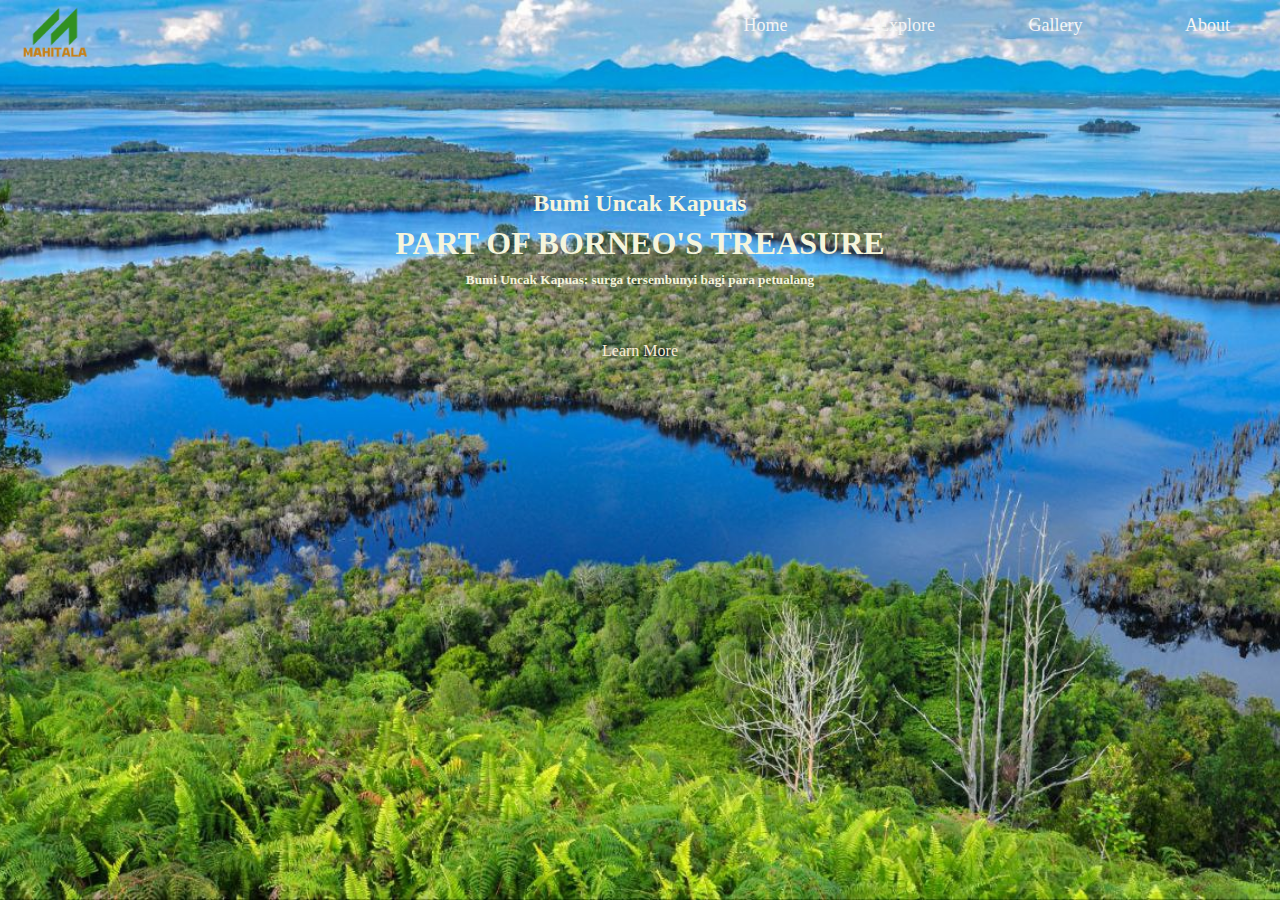
<file: index.html>
<!DOCTYPE html>
<html lang="en">
<head>
    <meta charset="UTF-8">
    <meta http-equiv="X-UA Compatible" content="IE=edge">
    <meta name="viewport" content="width=device-width, initial-scale=1.0">
    <title>Guide to Explore Kapuas Hulu</title>
    <link  rel="icon" href="pict/logoo.jpg" type="image/jpg"> 
    <link rel="stylesheet" href="css/style.css">
</head>
<body>
    <div class="container">
        <nav>
            <img src="pict/logoo.jpg" class="logo">
        <ul class="nav-links">
            <li class="li-nav"> 
                 <a href="index.html" class="a-navbar">Home</a>
            </li>
            <li class="li-nav">Explore</li>
            <li class="li-nav">Gallery</li> 
            <li class="li-nav">
                 <a href="about.html" class="a-navbar">About</a>
            </li>
        </ul>
        </nav>
    <div class="fhead">
        <h2 class="h2-header"> Bumi Uncak Kapuas</h2>
        <h1 class="h1-header"> PART OF BORNEO'S TREASURE</h1>
        <h5 class="h5-header"> Bumi Uncak Kapuas: surga tersembunyi bagi para petualang</h5>
        <a href="first.html" class="content"> Learn More</a>
    </div>
</body>
</html>
</file>
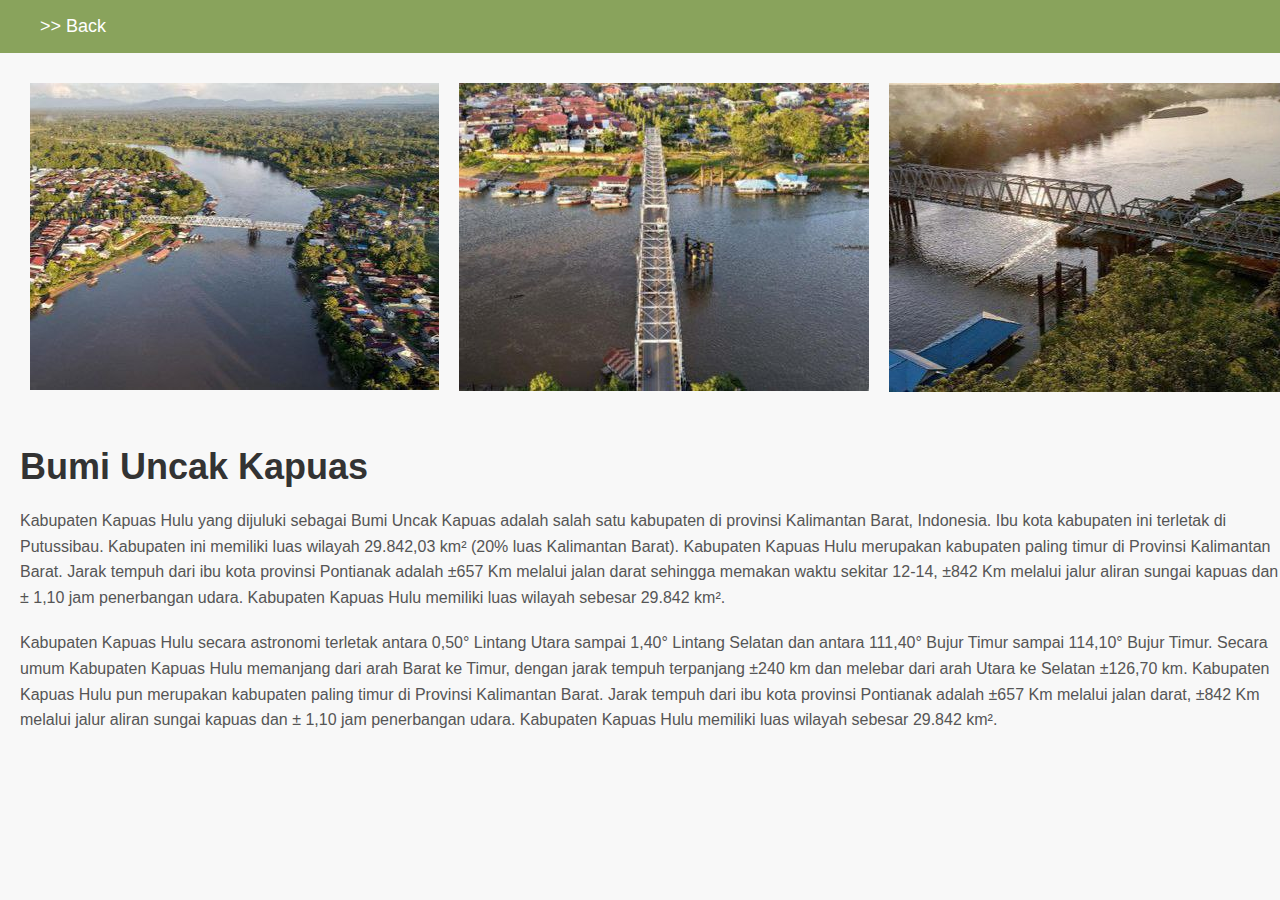
<file: about.html>
<!DOCTYPE html>
<html lang="en">
<head>
    <meta charset="UTF-8">
    <meta name="viewport" content="width=device-width, initial-scale=1.0">
    <title>About Kapuas Hulu</title>
    <link rel="stylesheet" href= "about.css">
    <link  rel="icon" href="pict/logoo.jpg" type="image/jpg"
</head>
<body>
    <div class="nav">
    <nav>
        <ul>
            <li class="li-nav">
                <a href="index.html" class="a-navbar">>> Back</a>
            </li>
        </ul>
    </nav> 
    </div>
    <div class="container">
    <li class="images">
        <img src="abo/1.jpg"></li>
    <li class="images">
        <img src="abo/2.jpg"></li>
    <li class="images">
        <img src="abo/3.jpg"></li>
    </div>
        <div class="content">
            <h1>
                Bumi Uncak Kapuas
            </h1>
            <p>
                Kabupaten Kapuas Hulu yang dijuluki sebagai Bumi Uncak Kapuas adalah salah satu kabupaten di provinsi Kalimantan Barat, Indonesia. Ibu kota kabupaten ini terletak di Putussibau. 
                Kabupaten ini memiliki luas wilayah 29.842,03 km² (20% luas Kalimantan Barat). Kabupaten Kapuas Hulu merupakan kabupaten paling timur di Provinsi Kalimantan Barat. Jarak tempuh 
                dari ibu kota provinsi Pontianak adalah ±657 Km melalui jalan darat sehingga memakan waktu sekitar 12-14, ±842 Km melalui jalur aliran sungai kapuas dan ± 1,10 jam penerbangan 
                udara. Kabupaten Kapuas Hulu memiliki luas wilayah sebesar 29.842 km².
            </p>
            <p>
                Kabupaten Kapuas Hulu secara astronomi terletak antara 0,50° Lintang Utara sampai 1,40° Lintang Selatan dan antara 111,40° Bujur Timur sampai 114,10° Bujur Timur. Secara umum 
                Kabupaten Kapuas Hulu memanjang dari arah Barat ke Timur, dengan jarak tempuh terpanjang ±240 km dan melebar dari arah Utara ke Selatan ±126,70 km. Kabupaten Kapuas Hulu pun 
                merupakan kabupaten paling timur di Provinsi Kalimantan Barat. Jarak tempuh dari ibu kota provinsi Pontianak adalah ±657 Km melalui jalan darat, ±842 Km melalui jalur aliran 
                sungai kapuas dan ± 1,10 jam penerbangan udara. Kabupaten Kapuas Hulu memiliki luas wilayah sebesar 29.842 km².
            </p>
        </div>
</body>
</html>
</file>
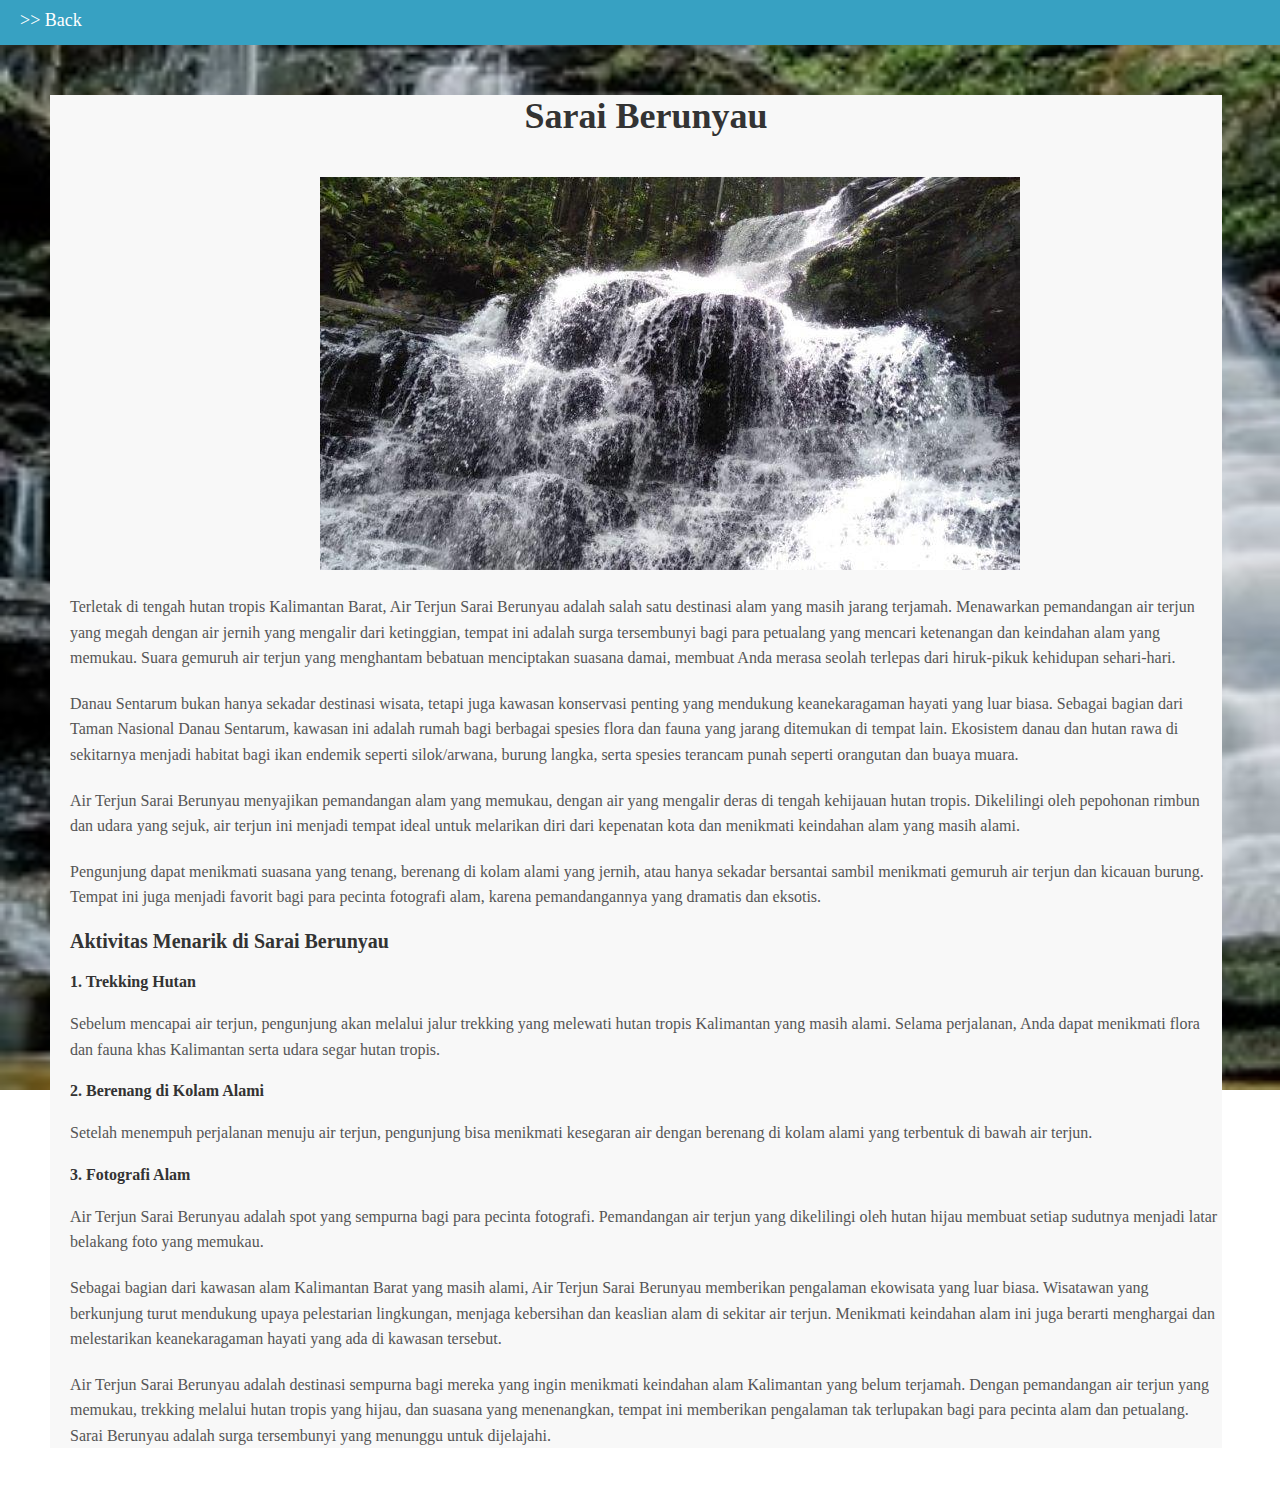
<file: berunyau.html>
<!DOCTYPE html>
<html lang="en">
<head>
    <meta charset="UTF-8">
    <meta name="viewport" content="width=device-width, initial-scale=1.0">
    <title>Guide to Explore Sarai Berunyau</title>
    <link  rel="icon" href="pict/logoo.jpg" type="image/jpg"> 
    <link rel="stylesheet" href="berunyau.css">
</d>
<body class="bg">
    <div class="nav">
        <nav>
            <ul>
                <li class="li-nav">
                    <a href="first.html" class="a-navbar">>> Back</a>
                </li>
            </ul>
        </nav> 
        <div class="content">
            <h2><center>Sarai Berunyau</center></h2> 
            <div class="container">
        <li class="images">
            <img src="brr.jpg"></li>
        </div>
        <p>
            Terletak di tengah hutan tropis Kalimantan Barat, Air Terjun Sarai Berunyau adalah salah satu destinasi alam yang masih jarang terjamah. 
            Menawarkan pemandangan air terjun yang megah dengan air jernih yang mengalir dari ketinggian, tempat ini adalah surga tersembunyi bagi 
            para petualang yang mencari ketenangan dan keindahan alam yang memukau. Suara gemuruh air terjun yang menghantam bebatuan menciptakan 
            suasana damai, membuat Anda merasa seolah terlepas dari hiruk-pikuk kehidupan sehari-hari.
        </p>
        <p>
            Danau Sentarum bukan hanya sekadar destinasi wisata, tetapi juga kawasan konservasi penting yang mendukung keanekaragaman hayati yang 
            luar biasa. Sebagai bagian dari Taman Nasional Danau Sentarum, kawasan ini adalah rumah bagi berbagai spesies flora dan fauna yang 
            jarang ditemukan di tempat lain. Ekosistem danau dan hutan rawa di sekitarnya menjadi habitat bagi ikan endemik seperti silok/arwana, 
            burung langka, serta spesies terancam punah seperti orangutan dan buaya muara.
        </p>
        <p>
            Air Terjun Sarai Berunyau menyajikan pemandangan alam yang memukau, dengan air yang mengalir deras di tengah kehijauan hutan tropis. 
            Dikelilingi oleh pepohonan rimbun dan udara yang sejuk, air terjun ini menjadi tempat ideal untuk melarikan diri dari kepenatan kota 
            dan menikmati keindahan alam yang masih alami. 
        </p>
        <p>
            Pengunjung dapat menikmati suasana yang tenang, berenang di kolam alami yang jernih, atau hanya sekadar bersantai sambil menikmati 
            gemuruh air terjun dan kicauan burung. Tempat ini juga menjadi favorit bagi para pecinta fotografi alam, karena pemandangannya yang 
            dramatis dan eksotis.
        </p>
        <h3>
            Aktivitas Menarik di Sarai Berunyau
        </h3>
        <p>
            <h4>1. Trekking Hutan</h4> 
            <p>Sebelum mencapai air terjun, pengunjung akan melalui jalur trekking yang melewati hutan tropis Kalimantan yang masih alami. 
                Selama perjalanan, Anda dapat menikmati flora dan fauna khas Kalimantan serta udara segar hutan tropis.</p>
            <h4>2. Berenang di Kolam Alami </h4>
            <p>Setelah menempuh perjalanan menuju air terjun, pengunjung bisa menikmati kesegaran air dengan berenang di kolam alami yang 
                terbentuk di bawah air terjun.</p>
             <h4>3. Fotografi Alam</h4>
             <p>Air Terjun Sarai Berunyau adalah spot yang sempurna bagi para pecinta fotografi. Pemandangan air terjun yang dikelilingi 
                oleh hutan hijau membuat setiap sudutnya menjadi latar belakang foto yang memukau.</p>
        </p>
        <p>
            Sebagai bagian dari kawasan alam Kalimantan Barat yang masih alami, Air Terjun Sarai Berunyau memberikan pengalaman ekowisata 
            yang luar biasa. Wisatawan yang berkunjung turut mendukung upaya pelestarian lingkungan, menjaga kebersihan dan keaslian alam 
            di sekitar air terjun. Menikmati keindahan alam ini juga berarti menghargai dan melestarikan keanekaragaman hayati yang ada di 
            kawasan tersebut.</p>
        <p>         
            Air Terjun Sarai Berunyau adalah destinasi sempurna bagi mereka yang ingin menikmati keindahan alam Kalimantan yang belum 
            terjamah. Dengan pemandangan air terjun yang memukau, trekking melalui hutan tropis yang hijau, dan suasana yang menenangkan, 
            tempat ini memberikan pengalaman tak terlupakan bagi para pecinta alam dan petualang. Sarai Berunyau adalah surga tersembunyi 
            yang menunggu untuk dijelajahi.</p>     
        </div>

    </body>
    </html>
</file>
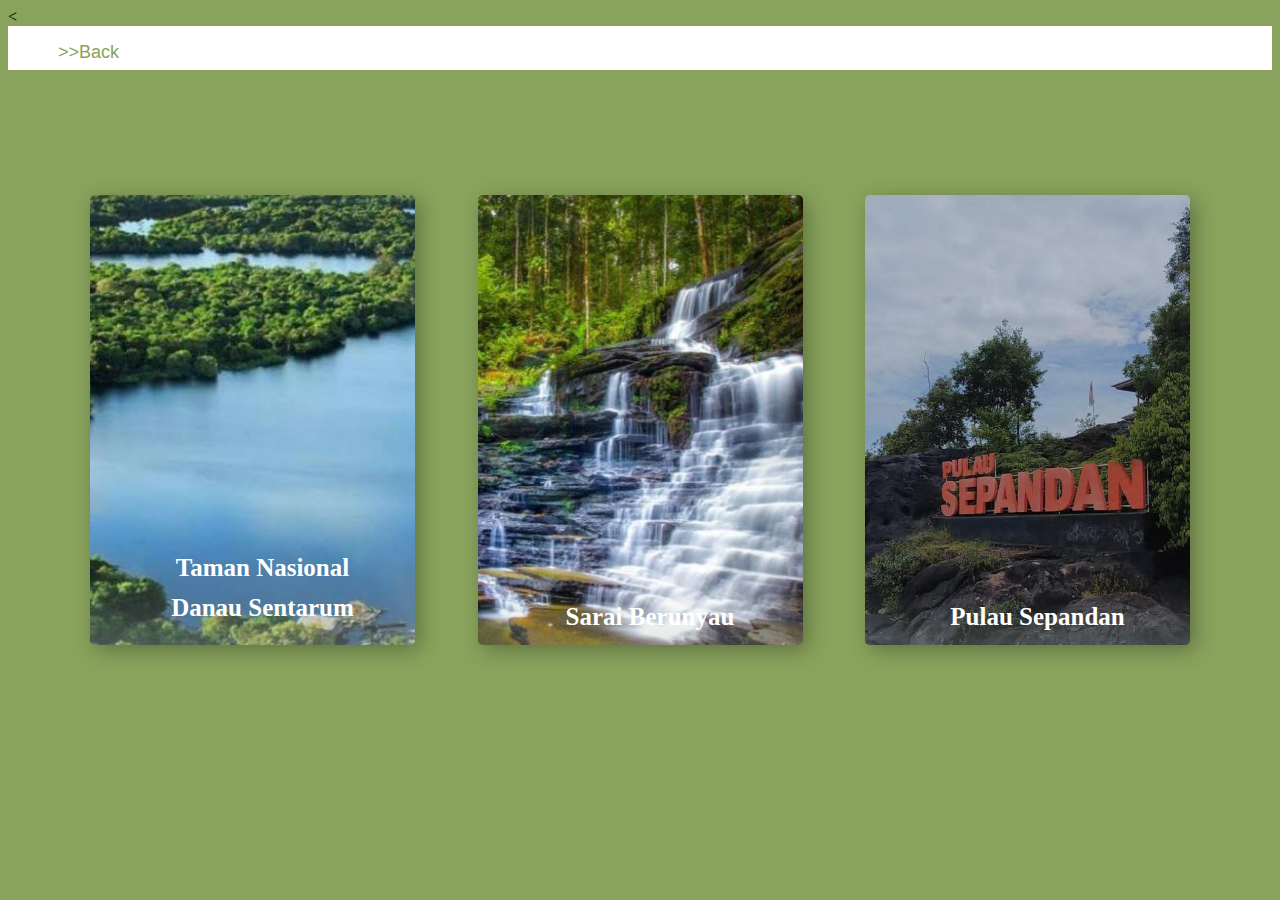
<file: first.html>
<!DOCTYPE html>
<html lang="en">
<head>
    <meta charset="UTF-8">
    <meta name="viewport" content="width=<link href="https://fonts.googleapis.com/css2?family=Alfa+Slab+One&display=swap" rel="stylesheet">
    <title>Guide to Explore Kapuas Hulu</title>
    <link  rel="icon" href="pict/logoo.jpg" type="image/jpg"> 
    <link rel="stylesheet" href="https://stackpath.bootstrapcdn.com/font-awesome/4.7.0/css/font-awesome.min.css">
    <link rel="stylesheet" href="first.css"> 
</head> 
<body>
    < <div class="nav">
        <nav>
            <ul>
                <li class="li-nav">
                    <a href="index.html" class="a-navbar">>>Back</a>
                </li>
            </ul>
        </nav> 
    </div>
    <div class="wrapper">
        <div class="services">
        <a href="sentarum.html">
            <span class="single-img img-one">
                <span class="img-text">
                    <h4> Taman Nasional
                        <p> Danau Sentarum</p></h4>
                    <p>Permata alam yang terletak di jantungnya Kalimantan Barat.</p>
                    <button>Read More                                                                                                                                                                                                                                </button>
                </span>
            </span>
        </a>
        <a href="berunyau.html">
            <span class="single-img img-two"> 
                <span class="img-text">
                    <h4>Sarai Berunyau</h4>
                    <p>Terletak di tengah hutan tropis yang rimbun dengan pemandangan memukau.</p>
                    <button>Read More</button>
                </span>
            </span>
        </a>
        <a href="sepandan.html">
            <span class="single-img img-three">
                <span class="img-text">
                    <h4>Pulau Sepandan</h4>
                    <p>Pulau dengan pantai yang berpasir putih serta terumbu karang yang indah.</p>
                    <button>Read More</button>
                </span>

                   
                    
            </span>
        </a>
    </div>
    </div>
</body>
</html>
</file>
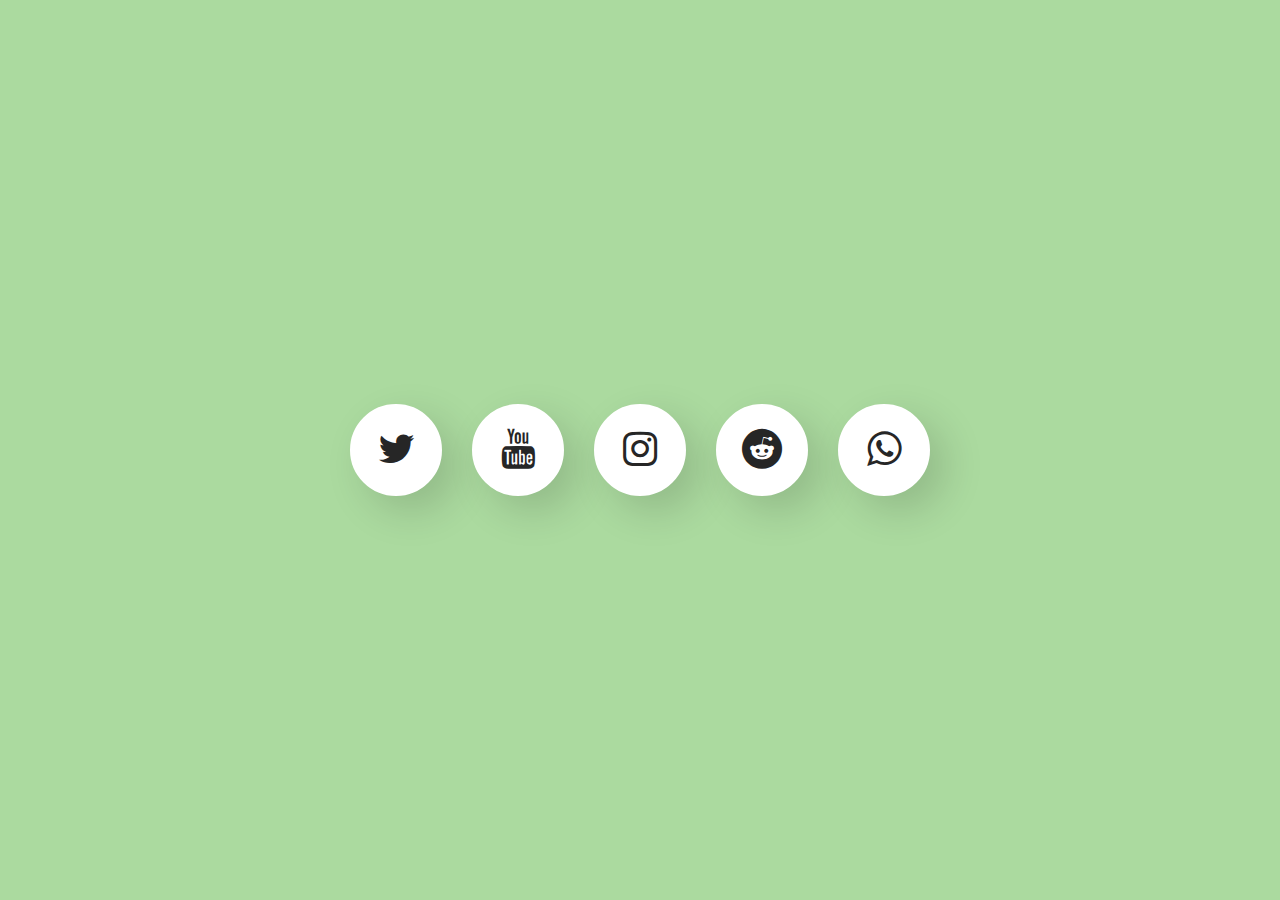
<file: footer.html>
<!DOCTYPE html>
<html lang="en">
<head>
    <meta charset="UTF-8">
    <meta name="viewport" content="width=device-width, initial-scale=1.0">
    <title>Guide to Explore Kapuas Hulu</title>
    <link  rel="icon" href="pict/logoo.jpg" type="image/jpg"> 
    <link rel="stylesheet" href="https://cdnjs.cloudflare.com/ajax/libs/font-awesome/4.7.0/css/font-awesome.min.css">
    <link rel="stylesheet" href="footer.css">
    <head>
    <body>
        <div class="icon-area">
            <div class="icon">
                <a href="#"><i class="fa fa-twitter"></i></a>
            </div>
            <div class="icon">
                <a href="#"><i class="fa fa-youtube"></i></a>
            </div>
            <div class="icon">
                <a href="#"><i class="fa fa-instagram"></i></a>
            </div>
            <div class="icon">
                <a href="#"><i class="fa fa-reddit"></i></a>
            </div>
            <div class="icon">
                <a href="#"><i class="fa fa-whatsapp"></i></a>
            </div>
        </div>
        
    </body>
    </html>
</file>
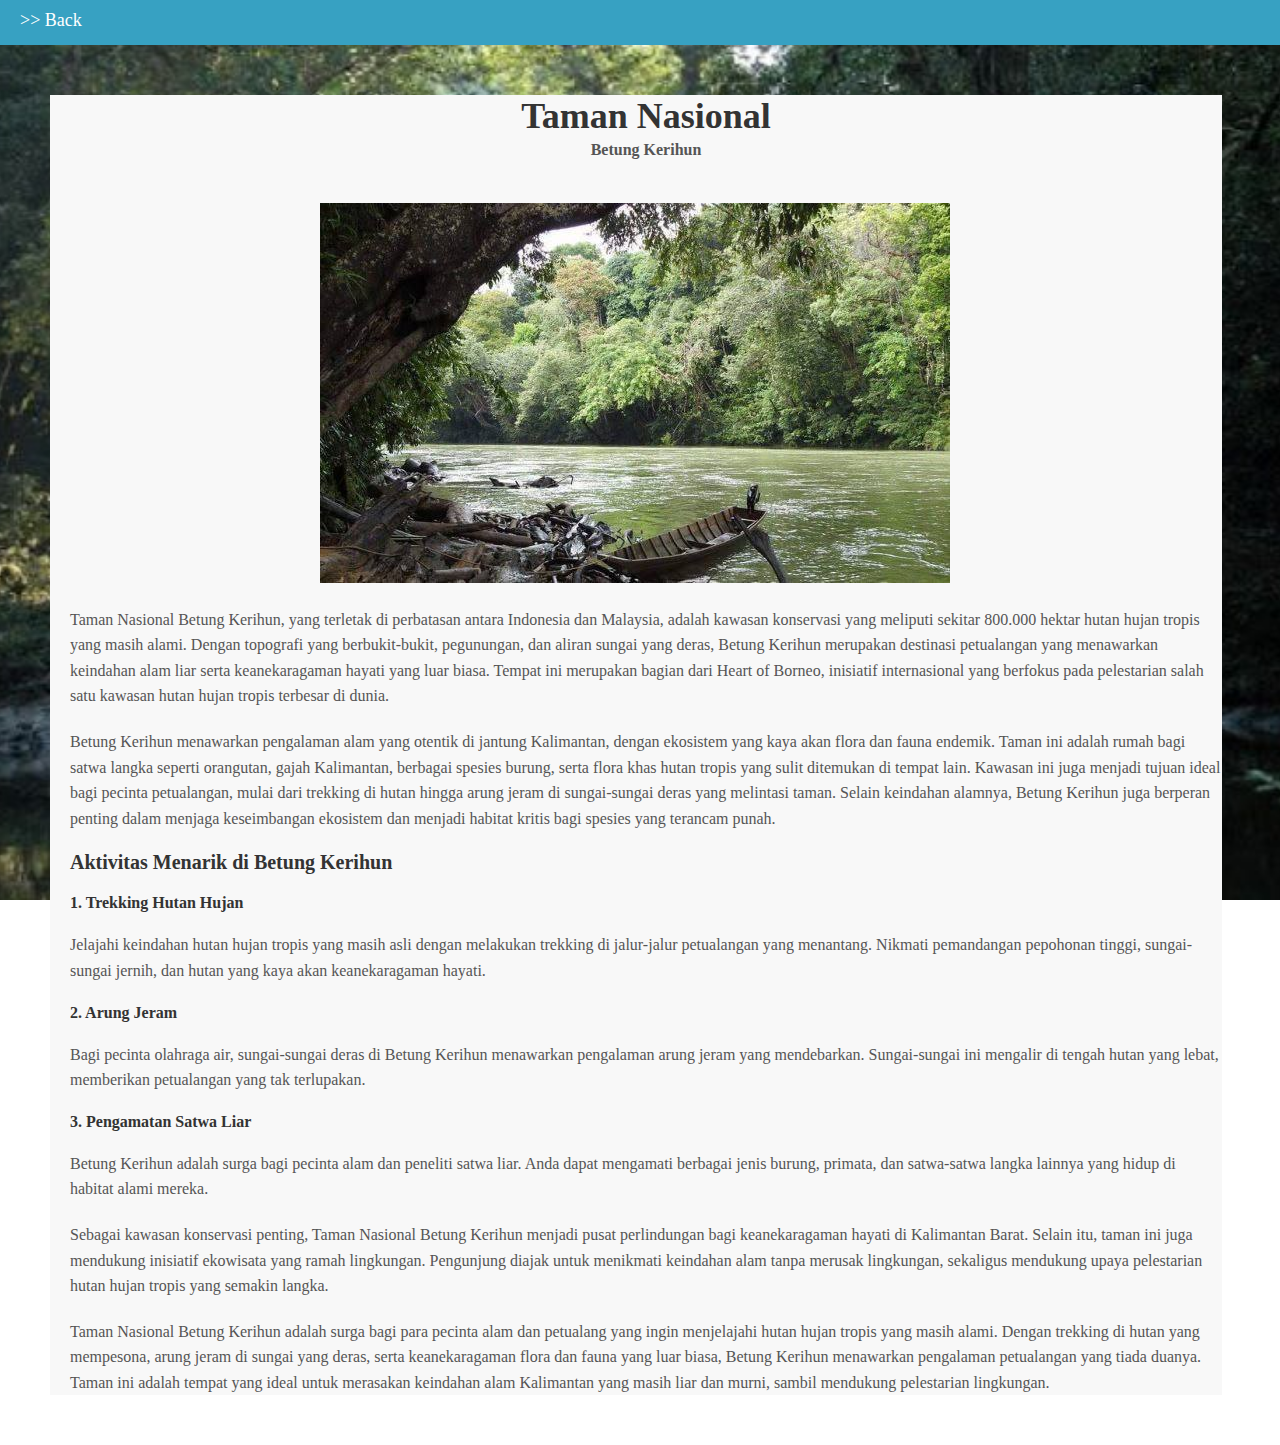
<file: kerihun.html>
<!DOCTYPE html>
<html lang="en">
<head>
    <meta charset="UTF-8">
    <meta name="viewport" content="width=device-width, initial-scale=1.0">
    <title>Guide to Explore Betung Kerihun</title>
    <link  rel="icon" href="pict/logoo.jpg" type="image/jpg"> 
    <link rel="stylesheet" href="kerihun.css">
</head>
<body class="bg">
    <div class="nav">
        <nav>
            <ul>
                <li class="li-nav">
                    <a href="second.html" class="a-navbar">>> Back</a>
                </li>
            </ul>
        </nav> 
       
            <div class="content">
                <h2><center>Taman Nasional
                    <p>
                        Betung Kerihun
                    </p></center></h2> 
                <div class="container">
            <li class="images">
                <img src="bg/tnbk 2.jpg"></li>
            </div>
                <p>
                    Taman Nasional Betung Kerihun, yang terletak di perbatasan antara Indonesia dan Malaysia, adalah kawasan konservasi yang meliputi sekitar 
                    800.000 hektar hutan hujan tropis yang masih alami. Dengan topografi yang berbukit-bukit, pegunungan, dan aliran sungai yang deras, Betung 
                    Kerihun merupakan destinasi petualangan yang menawarkan keindahan alam liar serta keanekaragaman hayati yang luar biasa. Tempat ini 
                    merupakan bagian dari Heart of Borneo, inisiatif internasional yang berfokus pada pelestarian salah satu kawasan hutan hujan tropis terbesar 
                    di dunia.
                </p>
                <p>
                    Betung Kerihun menawarkan pengalaman alam yang otentik di jantung Kalimantan, dengan ekosistem yang kaya akan flora dan fauna endemik. Taman 
                    ini adalah rumah bagi satwa langka seperti orangutan, gajah Kalimantan, berbagai spesies burung, serta flora khas hutan tropis yang sulit 
                    ditemukan di tempat lain. Kawasan ini juga menjadi tujuan ideal bagi pecinta petualangan, mulai dari trekking di hutan hingga arung jeram 
                    di sungai-sungai deras yang melintasi taman. Selain keindahan alamnya, Betung Kerihun juga berperan penting dalam menjaga keseimbangan 
                    ekosistem dan menjadi habitat kritis bagi spesies yang terancam punah.</p>
                <h3>
                    Aktivitas Menarik di Betung Kerihun
                </h3>
                <p>
                <h4>1. Trekking Hutan Hujan</h4> 
                 <p>Jelajahi keindahan hutan hujan tropis yang masih asli dengan melakukan trekking di jalur-jalur petualangan yang menantang. Nikmati 
                        pemandangan pepohonan tinggi, sungai-sungai jernih, dan hutan yang kaya akan keanekaragaman hayati.</p>
                 <h4>2. Arung Jeram</h4>
                    <p>Bagi pecinta olahraga air, sungai-sungai deras di Betung Kerihun menawarkan pengalaman arung jeram yang mendebarkan. Sungai-sungai 
                      ini mengalir di tengah hutan yang lebat, memberikan petualangan yang tak terlupakan.</p>
                 <h4>3. Pengamatan Satwa Liar</h4>
                 <p>Betung Kerihun adalah surga bagi pecinta alam dan peneliti satwa liar. Anda dapat mengamati berbagai jenis burung, primata, dan 
                    satwa-satwa langka lainnya yang hidup di habitat alami mereka.</p>
                </p>
                <p>
                    Sebagai kawasan konservasi penting, Taman Nasional Betung Kerihun menjadi pusat perlindungan bagi keanekaragaman hayati di Kalimantan Barat. 
                    Selain itu, taman ini juga mendukung inisiatif ekowisata yang ramah lingkungan. Pengunjung diajak untuk menikmati keindahan alam tanpa merusak 
                    lingkungan, sekaligus mendukung upaya pelestarian hutan hujan tropis yang semakin langka.
                </p>
                <p>
                    Taman Nasional Betung Kerihun adalah surga bagi para pecinta alam dan petualang yang ingin menjelajahi hutan hujan tropis yang masih alami. 
                    Dengan trekking di hutan yang mempesona, arung jeram di sungai yang deras, serta keanekaragaman flora dan fauna yang luar biasa, Betung Kerihun 
                    menawarkan pengalaman petualangan yang tiada duanya. Taman ini adalah tempat yang ideal untuk merasakan keindahan alam Kalimantan yang masih 
                    liar dan murni, sambil mendukung pelestarian lingkungan.</p>               
            </div>

</body>
</html>
</file>
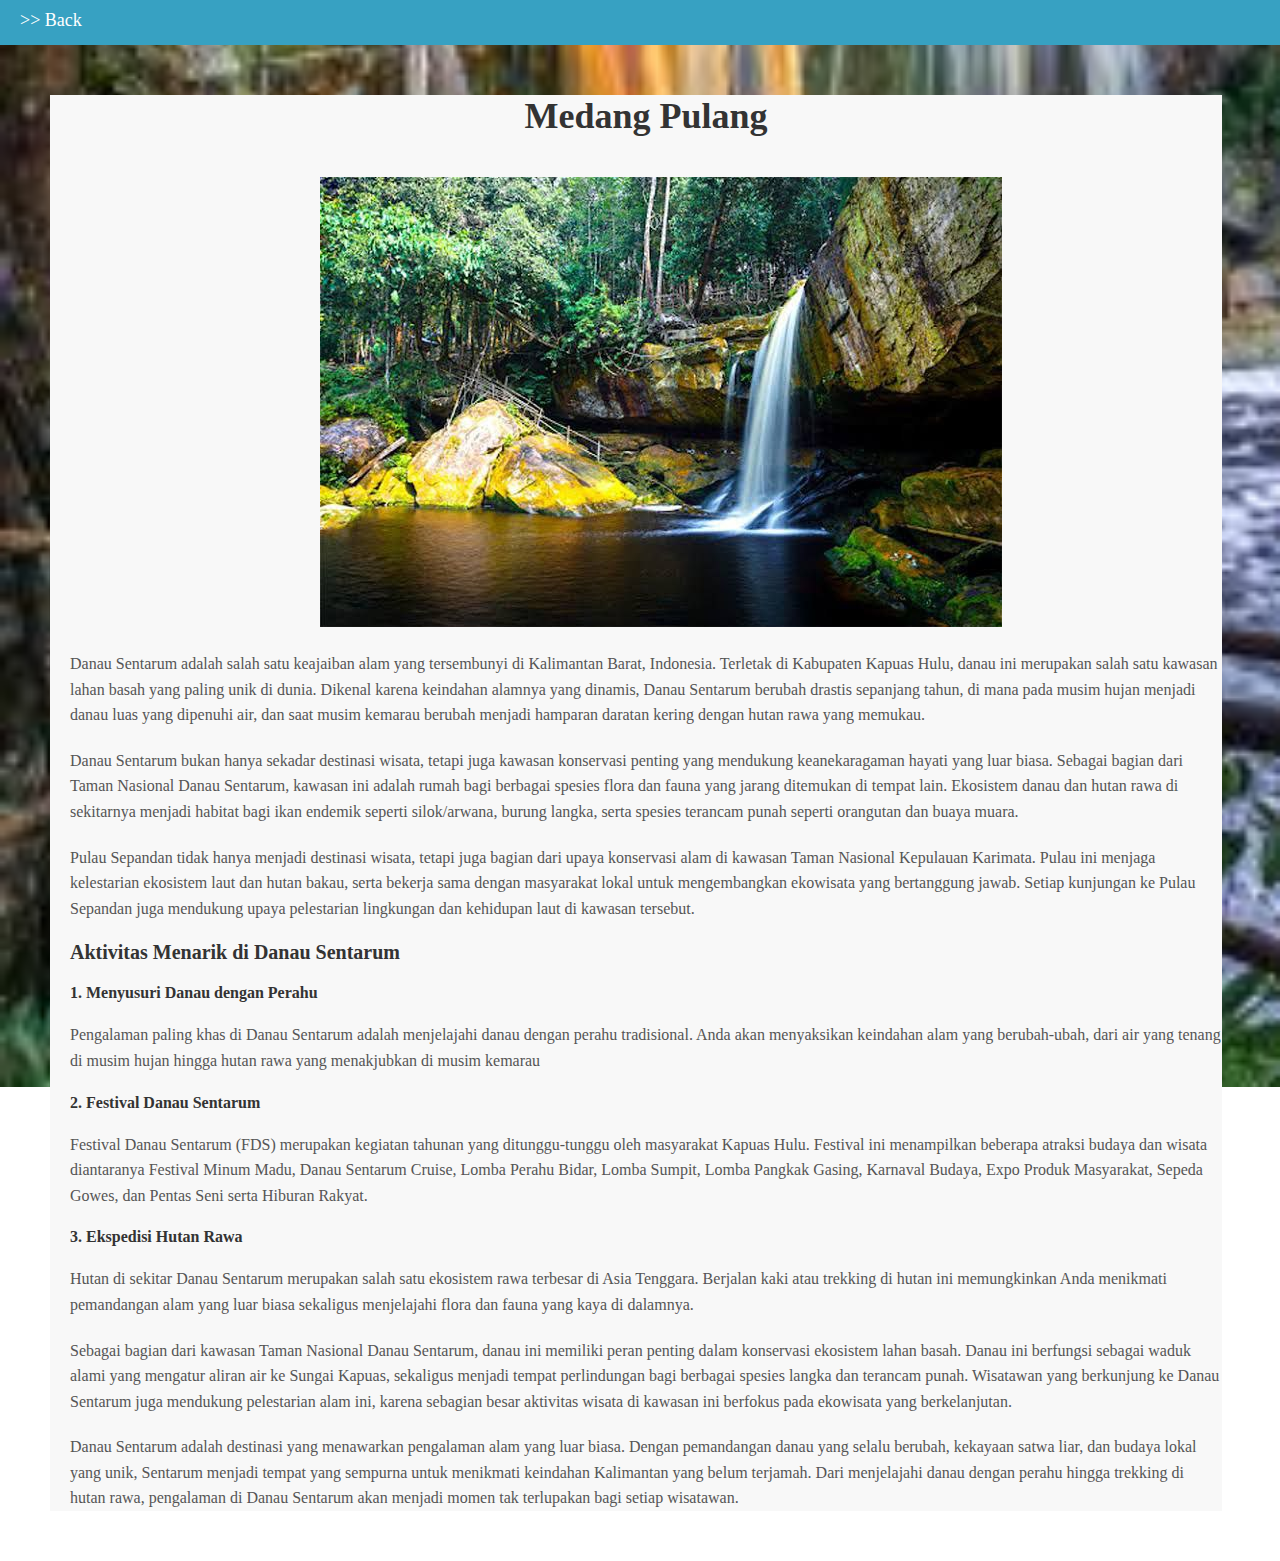
<file: medang.html>
<!DOCTYPE html>
<html lang="en">
<head>
    <meta charset="UTF-8">
    <meta name="viewport" content="width=device-width, initial-scale=1.0">
    <title>Guide to Explore Medang Pulang</title>
    <link  rel="icon" href="pict/logoo.jpg" type="image/jpg"> 
    <link rel="stylesheet" href="medang.css">
</head>
<body class="bg">
    <div class="nav">
        <nav>
            <ul>
                <li class="li-nav">
                    <a href="second.html" class="a-navbar">>> Back</a>
                </li>
            </ul>
        </nav> 
       
            <div class="content">
                <h2><center>Medang Pulang</center></h2> 
                <div class="container">
            <li class="images">
                <img src="bg/mp1.jpg"></li>
            </div>
                <p>
                    Danau Sentarum adalah salah satu keajaiban alam yang tersembunyi di Kalimantan Barat, Indonesia. Terletak di Kabupaten Kapuas Hulu, danau ini 
                    merupakan salah satu kawasan lahan basah yang paling unik di dunia. Dikenal karena keindahan alamnya yang dinamis, Danau Sentarum berubah 
                    drastis sepanjang tahun, di mana pada musim hujan menjadi danau luas yang dipenuhi air, dan saat musim kemarau berubah menjadi hamparan 
                    daratan kering dengan hutan rawa yang memukau.
                </p>
                <p>
                    Danau Sentarum bukan hanya sekadar destinasi wisata, tetapi juga kawasan konservasi penting yang mendukung keanekaragaman hayati yang 
                    luar biasa. Sebagai bagian dari Taman Nasional Danau Sentarum, kawasan ini adalah rumah bagi berbagai spesies flora dan fauna yang 
                    jarang ditemukan di tempat lain. Ekosistem danau dan hutan rawa di sekitarnya menjadi habitat bagi ikan endemik seperti silok/arwana, 
                    burung langka, serta spesies terancam punah seperti orangutan dan buaya muara.
                </p>
                <p>
                    Pulau Sepandan tidak hanya menjadi destinasi wisata, tetapi juga bagian dari upaya konservasi alam di kawasan Taman Nasional Kepulauan Karimata. 
                    Pulau ini menjaga kelestarian ekosistem laut dan hutan bakau, serta bekerja sama dengan masyarakat lokal untuk mengembangkan ekowisata yang 
                    bertanggung jawab. Setiap kunjungan ke Pulau Sepandan juga mendukung upaya pelestarian lingkungan dan kehidupan laut di kawasan tersebut.
                </p>
                <h3>
                    Aktivitas Menarik di Danau Sentarum
                </h3>
                <p>
                    <h4>1. Menyusuri Danau dengan Perahu</h4> 
                    <p>Pengalaman paling khas di Danau Sentarum adalah menjelajahi danau dengan perahu tradisional. Anda akan menyaksikan keindahan alam 
                        yang berubah-ubah, dari air yang tenang di musim hujan hingga hutan rawa yang menakjubkan di musim kemarau</p>
                    <h4>2. Festival Danau Sentarum</h4>
                    <p>Festival Danau Sentarum (FDS) merupakan kegiatan tahunan yang ditunggu-tunggu oleh masyarakat Kapuas Hulu. Festival ini menampilkan 
                        beberapa atraksi budaya dan wisata diantaranya Festival Minum Madu, Danau Sentarum Cruise, Lomba Perahu Bidar, Lomba Sumpit, Lomba 
                        Pangkak Gasing, Karnaval Budaya, Expo Produk Masyarakat, Sepeda Gowes, dan Pentas Seni serta Hiburan Rakyat.</p>
                     <h4>3. Ekspedisi Hutan Rawa</h4>
                     <p>Hutan di sekitar Danau Sentarum merupakan salah satu ekosistem rawa terbesar di Asia Tenggara. Berjalan kaki atau trekking di 
                        hutan ini memungkinkan Anda menikmati pemandangan alam yang luar biasa sekaligus menjelajahi flora dan fauna yang kaya di 
                        dalamnya.</p>
                </p>
                <p>
                    Sebagai bagian dari kawasan Taman Nasional Danau Sentarum, danau ini memiliki peran penting dalam konservasi ekosistem lahan basah. 
                    Danau ini berfungsi sebagai waduk alami yang mengatur aliran air ke Sungai Kapuas, sekaligus menjadi tempat perlindungan bagi berbagai 
                    spesies langka dan terancam punah. Wisatawan yang berkunjung ke Danau Sentarum juga mendukung pelestarian alam ini, karena sebagian 
                    besar aktivitas wisata di kawasan ini berfokus pada ekowisata yang berkelanjutan.</p>
                <p>
                    Danau Sentarum adalah destinasi yang menawarkan pengalaman alam yang luar biasa. Dengan pemandangan danau yang selalu berubah, kekayaan 
                    satwa liar, dan budaya lokal yang unik, Sentarum menjadi tempat yang sempurna untuk menikmati keindahan Kalimantan yang belum terjamah. 
                    Dari menjelajahi danau dengan perahu hingga trekking di hutan rawa, pengalaman di Danau Sentarum akan menjadi momen tak terlupakan bagi 
                    setiap wisatawan.</p>               
            </div>

</body>
</html>
</file>
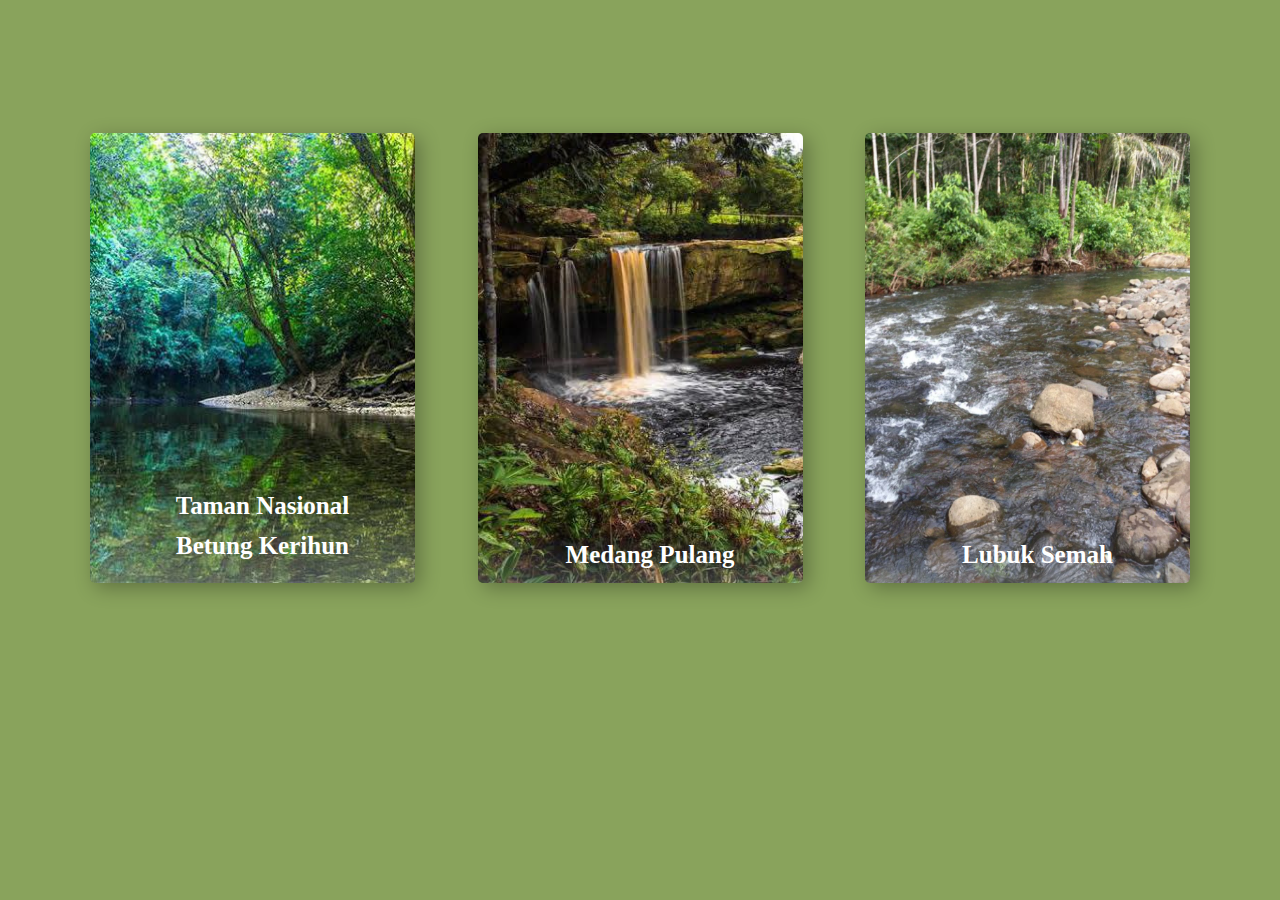
<file: second.html>
<!DOCTYPE html>
<html lang="en">
<head>
    <meta charset="UTF-8">
    <meta name="viewport" content="width=<!DOCTYPE html>
    <html lang="en">
    <head>
        <meta charset="UTF-8">
        <meta name="viewport" content="width=<link href="https://fonts.googleapis.com/css2?family=Alfa+Slab+One&display=swap" rel="stylesheet">
        <title>Guide to Explore Kapuas Hulu</title>
        <link  rel="icon" href="pict/logoo.jpg" type="image/jpg"> 
        <link rel="stylesheet" href="https://stackpath.bootstrapcdn.com/font-awesome/4.7.0/css/font-awesome.min.css">
        <link rel="stylesheet" href="second.css"> 
    </head> 
    <body>
        <div class="wrapper">
            <div class="services">
            <a href="kerihun.html">
                <span class="single-img img-one">
                    <span class="img-text">
                        <h4> Taman Nasional
                            <p> Betung Kerihun</p></h4>
                        <p>Topografi berbukit-bukit, pegunungan, dan aliran sungai yang cukup deras.</p>
                        <button>Read More</button>
                    </span>
                </span>
            </a>
            <a href="medang.html">
                <span class="single-img img-two"> 
                    <span class="img-text">
                        <h4>Medang Pulang</h4>
                        <p>Dikelilingi hutan tropis yang lebat dengan sungai jernih dan pemandangan yang memikat hati.</p>
                        <button>Read More</button>
                    </span>
                </span>
            </a>
            <a href="semah.html">
                <span class="single-img img-three">
                    <span class="img-text">
                        <h4>Lubuk Semah</h4>
                        <p>Surga tersembunyi yang memadukan keindahan alam dan ketenangan yang menenangkan jiwa.</p>
                        <button>Read More</button>

                    </span>
                </span>
            </a>
        </div>
        </div>
    </body>
</html>
</file>
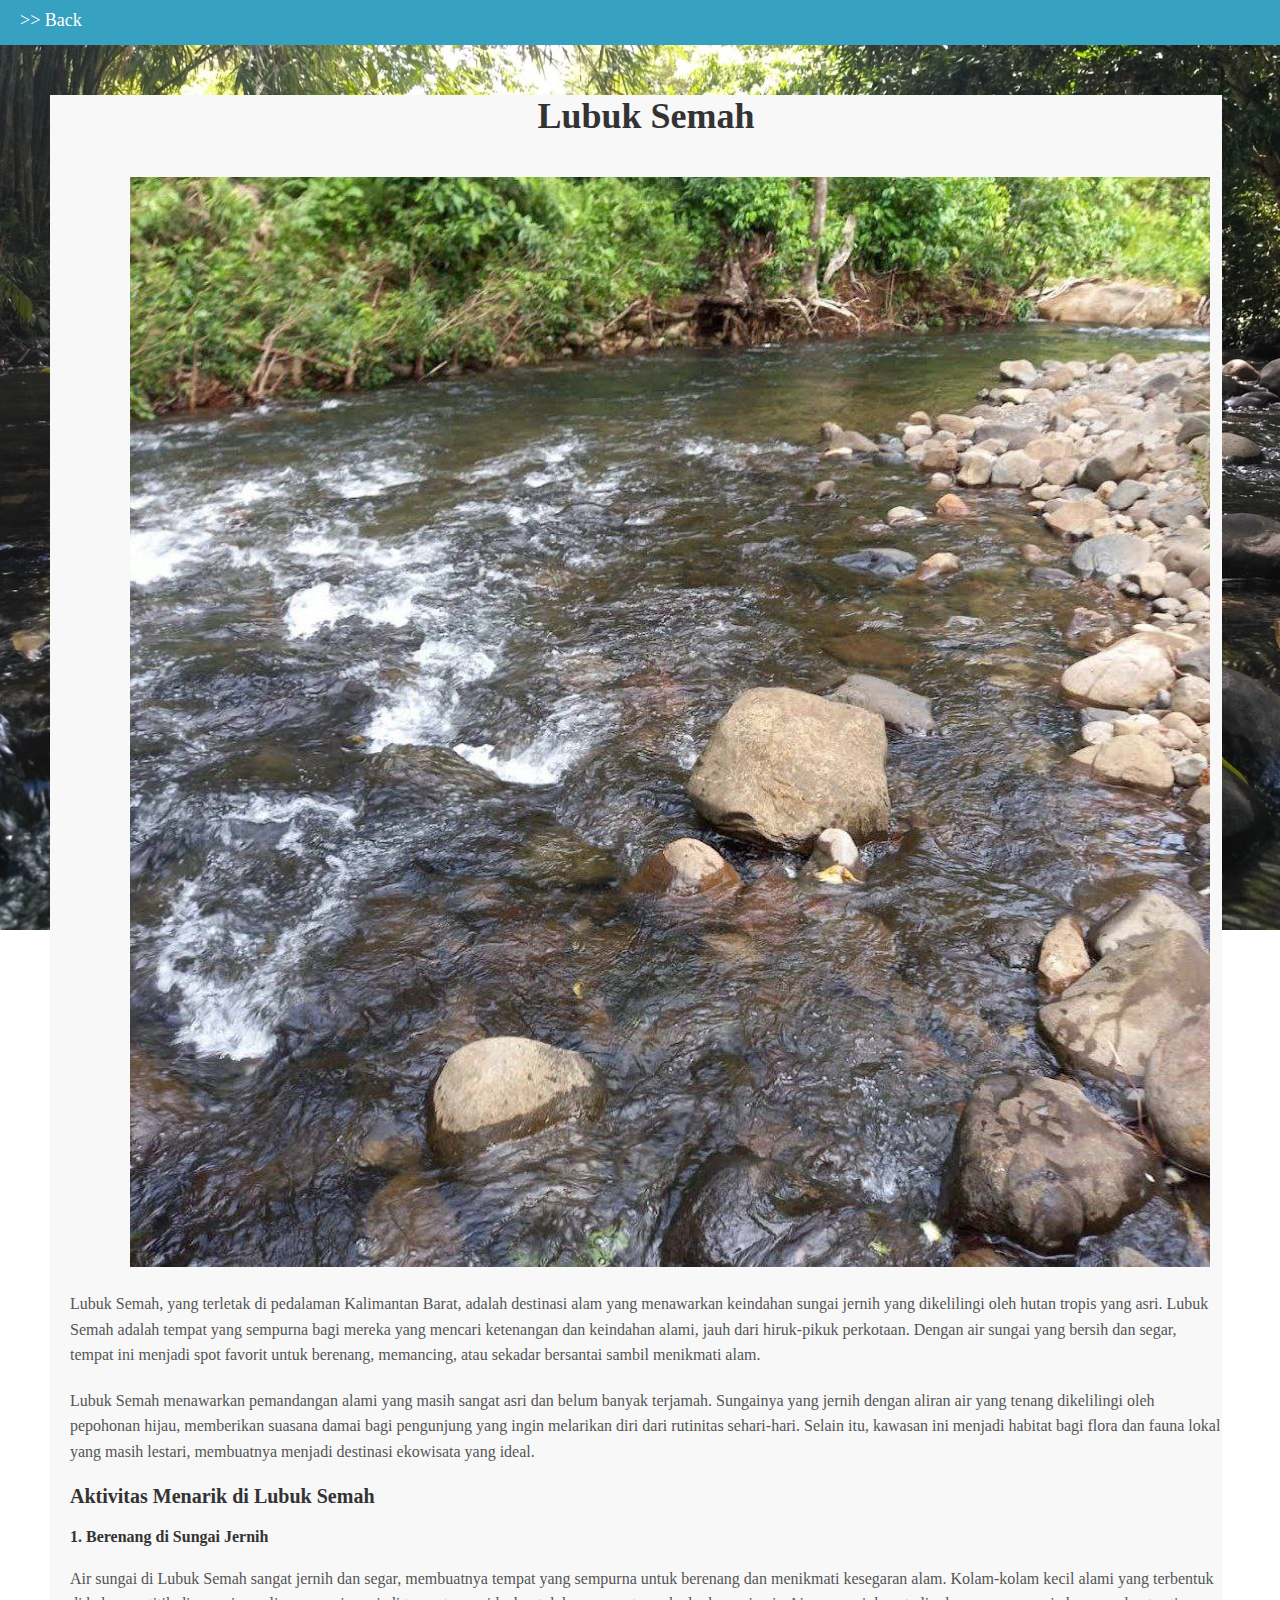
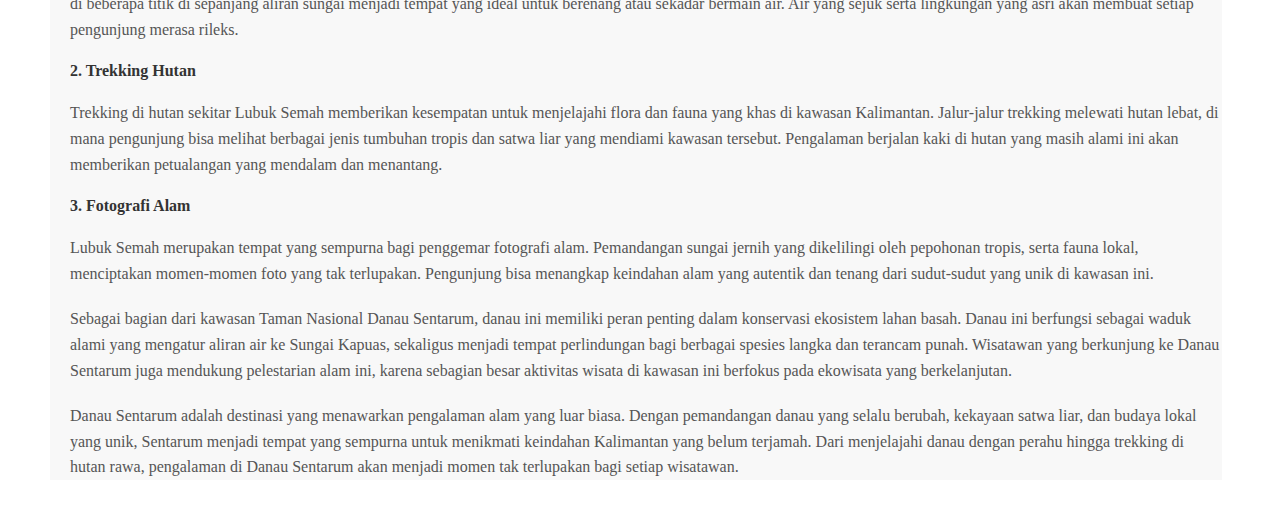
<file: semah.html>
<!DOCTYPE html>
<html lang="en">
<head>
    <meta charset="UTF-8">
    <meta name="viewport" content="width=device-width, initial-scale=1.0">
    <title>Guide to Explore Lubuk Semah</title>
    <link  rel="icon" href="pict/logoo.jpg" type="image/jpg"> 
    <link rel="stylesheet" href="semah.css">
</head>
<body class="bg">
    <div class="nav">
        <nav>
            <ul>
                <li class="li-nav">
                    <a href="second.html" class="a-navbar">>> Back</a>
                </li>
            </ul>
        </nav> 
       
            <div class="content">
                <h2><center>Lubuk Semah</center></h2> 
                <div class="container">
            <li class="images">
                <img src="smhh.jpg"></li>
            </div>
                <p>
                    Lubuk Semah, yang terletak di pedalaman Kalimantan Barat, adalah destinasi alam yang menawarkan keindahan sungai jernih yang dikelilingi 
                    oleh hutan tropis yang asri. Lubuk Semah adalah tempat yang sempurna bagi mereka yang mencari ketenangan dan keindahan alami, jauh dari 
                    hiruk-pikuk perkotaan. Dengan air sungai yang bersih dan segar, tempat ini menjadi spot favorit untuk berenang, memancing, atau sekadar 
                    bersantai sambil menikmati alam.
                <p>
                    Lubuk Semah menawarkan pemandangan alami yang masih sangat asri dan belum banyak terjamah. Sungainya yang jernih dengan aliran air yang tenang 
                    dikelilingi oleh pepohonan hijau, memberikan suasana damai bagi pengunjung yang ingin melarikan diri dari rutinitas sehari-hari. Selain itu, 
                    kawasan ini menjadi habitat bagi flora dan fauna lokal yang masih lestari, membuatnya menjadi destinasi ekowisata yang ideal.
                </p>
                <h3>
                    Aktivitas Menarik di Lubuk Semah
                </h3>
                <p>
                    <h4>1. Berenang di Sungai Jernih</h4> 
                    <p>Air sungai di Lubuk Semah sangat jernih dan segar, membuatnya tempat yang sempurna untuk berenang dan menikmati kesegaran alam.
                        Kolam-kolam kecil alami yang terbentuk di beberapa titik di sepanjang aliran sungai menjadi tempat yang ideal untuk berenang atau sekadar 
                        bermain air. Air yang sejuk serta lingkungan yang asri akan membuat setiap pengunjung merasa rileks.
                    </p>
                    <h4>2. Trekking Hutan</h4>
                    <p>Trekking di hutan sekitar Lubuk Semah memberikan kesempatan untuk menjelajahi flora dan fauna yang khas di kawasan Kalimantan. 
                        Jalur-jalur trekking melewati hutan lebat, di mana pengunjung bisa melihat berbagai jenis tumbuhan tropis dan satwa liar yang 
                        mendiami kawasan tersebut. Pengalaman berjalan kaki di hutan yang masih alami ini akan memberikan petualangan yang mendalam 
                        dan menantang. </p>
                    <h4> 3. Fotografi Alam</h4>
                     <p>Lubuk Semah merupakan tempat yang sempurna bagi penggemar fotografi alam. Pemandangan sungai jernih yang dikelilingi oleh 
                        pepohonan tropis, serta fauna lokal, menciptakan momen-momen foto yang tak terlupakan. Pengunjung bisa menangkap keindahan 
                        alam yang autentik dan tenang dari sudut-sudut yang unik di kawasan ini.</p>
                </p>
                <p>
                    Sebagai bagian dari kawasan Taman Nasional Danau Sentarum, danau ini memiliki peran penting dalam konservasi ekosistem lahan basah. 
                    Danau ini berfungsi sebagai waduk alami yang mengatur aliran air ke Sungai Kapuas, sekaligus menjadi tempat perlindungan bagi berbagai 
                    spesies langka dan terancam punah. Wisatawan yang berkunjung ke Danau Sentarum juga mendukung pelestarian alam ini, karena sebagian 
                    besar aktivitas wisata di kawasan ini berfokus pada ekowisata yang berkelanjutan.</p>
                <p>
                    Danau Sentarum adalah destinasi yang menawarkan pengalaman alam yang luar biasa. Dengan pemandangan danau yang selalu berubah, kekayaan 
                    satwa liar, dan budaya lokal yang unik, Sentarum menjadi tempat yang sempurna untuk menikmati keindahan Kalimantan yang belum terjamah. 
                    Dari menjelajahi danau dengan perahu hingga trekking di hutan rawa, pengalaman di Danau Sentarum akan menjadi momen tak terlupakan bagi 
                    setiap wisatawan.</p>               
            </div>

</body>
</html>
</file>
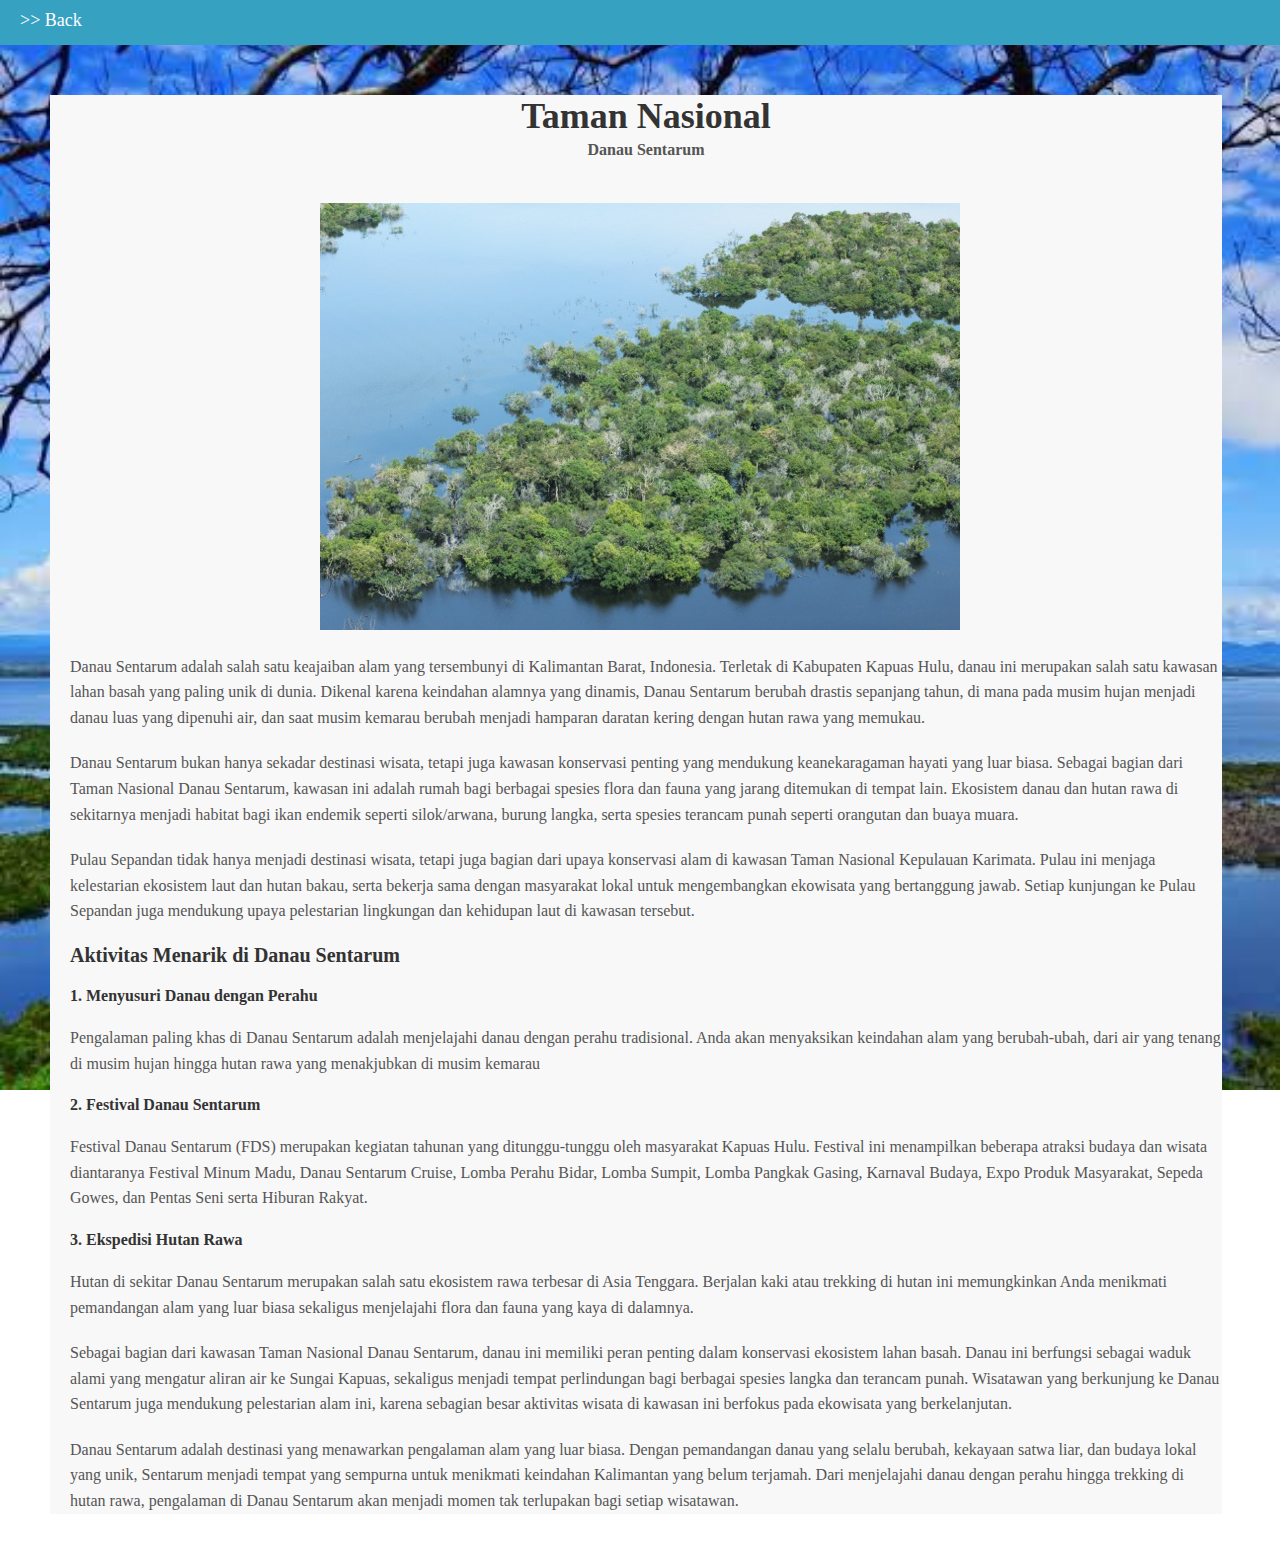
<file: sentarum.html>
<!DOCTYPE html>
<html lang="en">
<head>
    <meta charset="UTF-8">
    <meta name="viewport" content="width=device-width, initial-scale=1.0">
    <title>Guide to Explore Danau Sentarum</title>
    <link  rel="icon" href="pict/logoo.jpg" type="image/jpg"> 
    <link rel="stylesheet" href="sentarum.css">
</head>
<body class="bg">
    <div class="nav">
        <nav>
            <ul>
                <li class="li-nav">
                    <a href="first.html" class="a-navbar">>> Back</a>
                </li>
            </ul>
        </nav> 
       
            <div class="content">
                <h2><center>Taman Nasional
                    <p>
                        Danau  Sentarum
                    </p></center></h2> 
                <div class="container">
            <li class="images">
                <img src="bg/sentarum1.jpg"></li>
            </div>
                <p>
                    Danau Sentarum adalah salah satu keajaiban alam yang tersembunyi di Kalimantan Barat, Indonesia. Terletak di Kabupaten Kapuas Hulu, danau ini 
                    merupakan salah satu kawasan lahan basah yang paling unik di dunia. Dikenal karena keindahan alamnya yang dinamis, Danau Sentarum berubah 
                    drastis sepanjang tahun, di mana pada musim hujan menjadi danau luas yang dipenuhi air, dan saat musim kemarau berubah menjadi hamparan 
                    daratan kering dengan hutan rawa yang memukau.
                </p>
                <p>
                    Danau Sentarum bukan hanya sekadar destinasi wisata, tetapi juga kawasan konservasi penting yang mendukung keanekaragaman hayati yang 
                    luar biasa. Sebagai bagian dari Taman Nasional Danau Sentarum, kawasan ini adalah rumah bagi berbagai spesies flora dan fauna yang 
                    jarang ditemukan di tempat lain. Ekosistem danau dan hutan rawa di sekitarnya menjadi habitat bagi ikan endemik seperti silok/arwana, 
                    burung langka, serta spesies terancam punah seperti orangutan dan buaya muara.
                </p>
                <p>
                    Pulau Sepandan tidak hanya menjadi destinasi wisata, tetapi juga bagian dari upaya konservasi alam di kawasan Taman Nasional Kepulauan Karimata. 
                    Pulau ini menjaga kelestarian ekosistem laut dan hutan bakau, serta bekerja sama dengan masyarakat lokal untuk mengembangkan ekowisata yang 
                    bertanggung jawab. Setiap kunjungan ke Pulau Sepandan juga mendukung upaya pelestarian lingkungan dan kehidupan laut di kawasan tersebut.
                </p>
                <h3>
                    Aktivitas Menarik di Danau Sentarum
                </h3>
                <p>
                    <h4>1. Menyusuri Danau dengan Perahu</h4> 
                    <p>Pengalaman paling khas di Danau Sentarum adalah menjelajahi danau dengan perahu tradisional. Anda akan menyaksikan keindahan alam 
                        yang berubah-ubah, dari air yang tenang di musim hujan hingga hutan rawa yang menakjubkan di musim kemarau</p>
                    <h4>2. Festival Danau Sentarum</h4>
                    <p>Festival Danau Sentarum (FDS) merupakan kegiatan tahunan yang ditunggu-tunggu oleh masyarakat Kapuas Hulu. Festival ini menampilkan 
                        beberapa atraksi budaya dan wisata diantaranya Festival Minum Madu, Danau Sentarum Cruise, Lomba Perahu Bidar, Lomba Sumpit, Lomba 
                        Pangkak Gasing, Karnaval Budaya, Expo Produk Masyarakat, Sepeda Gowes, dan Pentas Seni serta Hiburan Rakyat.</p>
                     <h4>3. Ekspedisi Hutan Rawa</h4>
                     <p>Hutan di sekitar Danau Sentarum merupakan salah satu ekosistem rawa terbesar di Asia Tenggara. Berjalan kaki atau trekking di 
                        hutan ini memungkinkan Anda menikmati pemandangan alam yang luar biasa sekaligus menjelajahi flora dan fauna yang kaya di 
                        dalamnya.</p>
                </p>
                <p>
                    Sebagai bagian dari kawasan Taman Nasional Danau Sentarum, danau ini memiliki peran penting dalam konservasi ekosistem lahan basah. 
                    Danau ini berfungsi sebagai waduk alami yang mengatur aliran air ke Sungai Kapuas, sekaligus menjadi tempat perlindungan bagi berbagai 
                    spesies langka dan terancam punah. Wisatawan yang berkunjung ke Danau Sentarum juga mendukung pelestarian alam ini, karena sebagian 
                    besar aktivitas wisata di kawasan ini berfokus pada ekowisata yang berkelanjutan.</p>
                <p>
                    Danau Sentarum adalah destinasi yang menawarkan pengalaman alam yang luar biasa. Dengan pemandangan danau yang selalu berubah, kekayaan 
                    satwa liar, dan budaya lokal yang unik, Sentarum menjadi tempat yang sempurna untuk menikmati keindahan Kalimantan yang belum terjamah. 
                    Dari menjelajahi danau dengan perahu hingga trekking di hutan rawa, pengalaman di Danau Sentarum akan menjadi momen tak terlupakan bagi 
                    setiap wisatawan.</p>               
            </div>

</body>
</html>
</file>
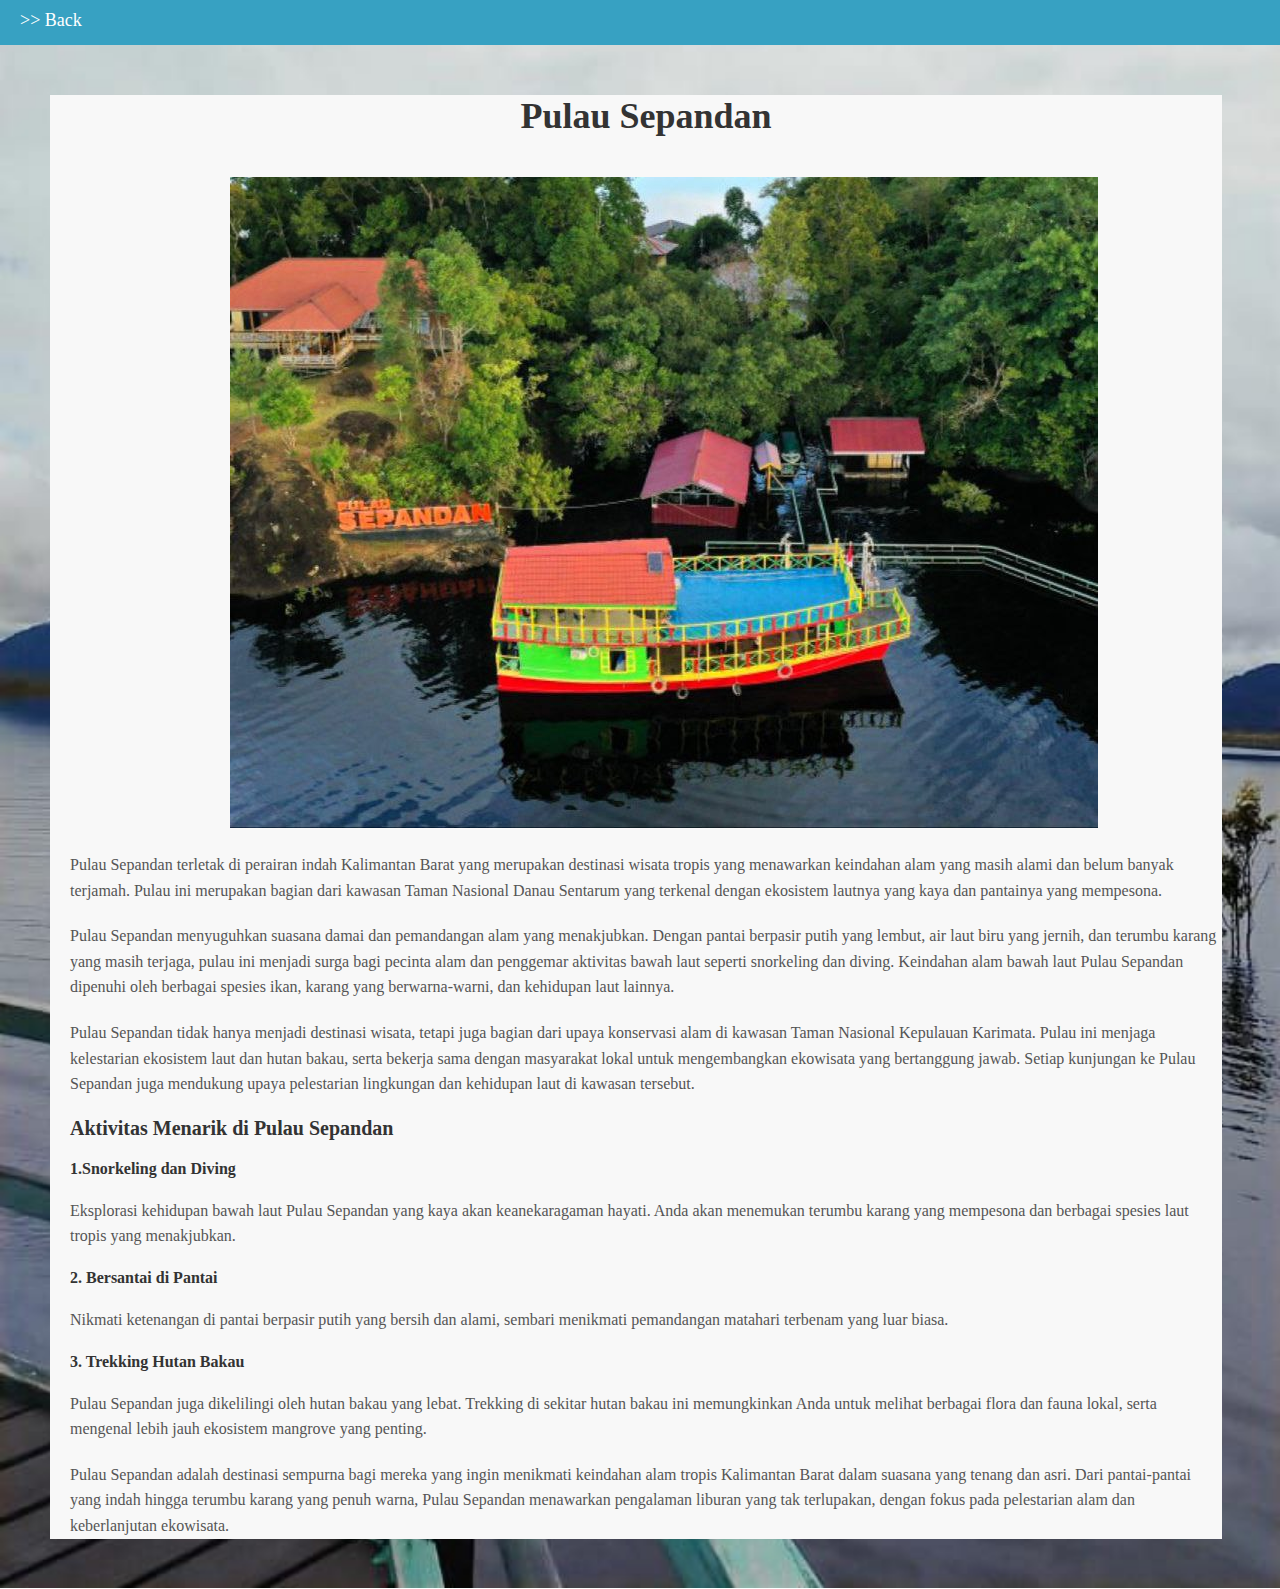
<file: sepandan.html>
<!DOCTYPE html>
<html lang="en">
<head>
    <meta charset="UTF-8">
    <meta name="viewport" content="width=device-width, initial-scale=1.0">
    <title>Guide to Explore Pulau Sepandan</title>
    <link  rel="icon" href="pict/logoo.jpg" type="image/jpg"> 
    <link rel="stylesheet" href="sepandan.css">
</head>
<body class="bg">
    <div class="nav">
        <nav>
            <ul>
                <li class="li-nav">
                    <a href="first.html" class="a-navbar">>> Back</a>
                </li>
            </ul>
        </nav> 
       
            <div class="content">
                <h2><center>Pulau Sepandan</center></h2> 
                <div class="container">
            <li class="images">
                <img src="bg/sepandan.jpg"></li>
            </div>
                <p>
                    Pulau Sepandan terletak di perairan indah Kalimantan Barat yang merupakan destinasi wisata tropis yang menawarkan keindahan alam yang masih alami 
                    dan belum banyak terjamah. Pulau ini merupakan bagian dari kawasan Taman Nasional Danau Sentarum yang terkenal dengan ekosistem lautnya yang 
                    kaya dan pantainya yang mempesona.
                </p>
                <p>
                    Pulau Sepandan menyuguhkan suasana damai dan pemandangan alam yang menakjubkan. Dengan pantai berpasir putih yang lembut, air laut biru yang jernih, 
                    dan terumbu karang yang masih terjaga, pulau ini menjadi surga bagi pecinta alam dan penggemar aktivitas bawah laut seperti snorkeling dan diving. 
                    Keindahan alam bawah laut Pulau Sepandan dipenuhi oleh berbagai spesies ikan, karang yang berwarna-warni, dan kehidupan laut lainnya.
                </p>
                <p>
                    Pulau Sepandan tidak hanya menjadi destinasi wisata, tetapi juga bagian dari upaya konservasi alam di kawasan Taman Nasional Kepulauan Karimata. 
                    Pulau ini menjaga kelestarian ekosistem laut dan hutan bakau, serta bekerja sama dengan masyarakat lokal untuk mengembangkan ekowisata yang 
                    bertanggung jawab. Setiap kunjungan ke Pulau Sepandan juga mendukung upaya pelestarian lingkungan dan kehidupan laut di kawasan tersebut.
                </p>
                <h3>
                    Aktivitas Menarik di Pulau Sepandan
                </h3>
                <p>
                    <h4>1.Snorkeling dan Diving</h4> 
                    <p>Eksplorasi kehidupan bawah laut Pulau Sepandan yang kaya akan keanekaragaman hayati. Anda akan menemukan terumbu 
                    karang yang mempesona dan berbagai spesies laut tropis yang menakjubkan.</p>
                    <h4>2. Bersantai di Pantai</h4>
                    <p> Nikmati ketenangan di pantai berpasir putih yang bersih dan alami, sembari menikmati pemandangan matahari terbenam yang luar biasa.</p>
                     <h4>3. Trekking Hutan Bakau</h4>
                     <p>Pulau Sepandan juga dikelilingi oleh hutan bakau yang lebat. Trekking di sekitar hutan bakau ini memungkinkan 
                        Anda untuk melihat berbagai flora dan fauna lokal, serta mengenal lebih jauh ekosistem mangrove yang penting.</p>
                </p>
                <p>
                    Pulau Sepandan adalah destinasi sempurna bagi mereka yang ingin menikmati keindahan alam tropis Kalimantan Barat dalam suasana yang tenang dan asri. 
                    Dari pantai-pantai yang indah hingga terumbu karang yang penuh warna, Pulau Sepandan menawarkan pengalaman liburan yang tak terlupakan, dengan fokus 
                    pada pelestarian alam dan keberlanjutan ekowisata.
                </p>
            </div>
</body>
</html>
</file>
<file: css/style.css>
*, html{
    padding: 0;
    margin: 0;
    font-family:'Times New Roman';
    box-sizing: border-box;
}
.container{
    background-image: linear-gradient(rgba(245, 245, 245, 0), rgba(250, 250, 250, 0)), url(images/sentarum.jpg);
    background-size:cover;
    width: 100%;
    min-height: 100vh;
    background-position: center;
    padding: 10ppx 8%;
}
nav{
    width: 100%;
    display: flex;
    align-items: center;
    justify-content: space-between;
    padding: 10px 0;
}
.logo{
    width: 110px;
    cursor: pointer;
    display: flex;
    justify-content: left;
    align-items: left;
    padding-bottom: 200px;   
    margin-top: -30px;
}

body{   
    background-color: whitesmoke;
    }
.nav-links{
  display: flex;
  justify-content: right;
  align-items: right; 
  height: 70px; 
   width: 50%;
   list-style-type: none;
   padding-right: 50px;   
   margin-top: -200px;
}
.li-nav{  
    list-style-type: none;
    width: 50%;
    color: whitesmoke;
    font-size: 18px;
    text-align: right;
}
.a-navbar{
    color: whitesmoke;
    text-decoration: none;
}
.hfhead{
    display: flex;
    justify-content: center;
     list-style-type: none;
     align-items: center;
}
.h1-header{
    color: beige;
    display: flex;
    justify-content: center;
    align-items: center;
}
.h2-header{
    color: beige;
    display: flex;
    justify-content: center;
    align-items: center;
    margin-top: -110px;
    margin-bottom: 8px;
}
.h5-header{
    color: beige;
    display: flex;
    justify-content: center;
    align-items: center;
    font-family: 'Lucida Sans';
    font-size: 5;
    margin-top: 10px;
}
.content{ 
    display: flex;
    justify-content: center;
    align-items: center;
    text-decoration: none;
    color: antiquewhite;
    height: 125px;
}
</file>
<file: about.css>
html{ 
    margin: 0;
    padding: 0;
    font-family:'Times New Roman';
}
body {
    font-family: Arial, sans-serif;
    background-color: #f8f8f8;
    margin: 0;
    padding: 0;
}
nav{
    width: 100%;
    display: flex;
    align-items: center;
    justify-content: left;
    text-decoration: none;
    background-color:rgb(137, 163, 92);
    font-family: Arial, sans-serif;
}
.li-nav{
    list-style-type: none;
    font-size: 18px;
}
.a-navbar{
    display: flex;
    justify-content: right;
    align-items: right;
    color: white;
    text-decoration: none;
}
.container {
    display: flex;
    text-decoration: none;
    padding: 20px;
    width: 50%;
    list-style-type: none;
}
.images {
    flex: 1;
    display: flex;
    flex-direction: column;
    gap: 15px;
    list-style-type: none;
    margin: 10px;
    width: 70%;

}
.content {
    flex: 2;
    padding-left: 20px;
}
.content h1 {
    font-size: 36px;
    color: #333;
    margin-bottom: 20px;
}
.content p {
    font-size: 16px;
    color: #555;
    line-height: 1.6;
    margin-bottom: 20px;
}
</file>
<file: berunyau.css>
*{ 
    margin: 0;
    padding: 0;
    font-family:'Times New Roman';
}
body {
    font-family: Arial, sans-serif;
    background-color: #f8f8f8;
    margin: 0;
    padding: 0;
}
.bg{
    background: url(berunyau.jpg)no-repeat center center fixed;
    -webkit-background-size: cover;
    -moz-background-size: cover;
    -moz-background-size: cover;
    background-size: cover;
}
nav{
    width: 100%;
    display: flex;
    align-items: center;
    justify-content: left;
    text-decoration: none;
    background-color: #37a1c2;
    font-family: Arial, sans-serif;
}
.li-nav{
    height: 35px;
    list-style-type: none;
    font-size: 18px;
    margin-left: 20px;
}
.a-navbar{
    display: flex;
    justify-content: left;
    align-items: left;
    margin-top: 10px;
    color: white;
    text-decoration: none;
}
.images {
    width: 50%;;
    height: auto;
    display: center;
    justify-content: center;
    align-items: center;
    list-style-type: none;
    margin: 20px;
    margin-left: 250px;
}
    
.content {
    display: center;
    justify-content: center;
    align-items: center;
    flex: 2;
    padding-left: 20px;
    background-color: #f8f8f8;
    width: 90%;
    height: 100%;
    margin: 50px;   
}
.content h2 {
    font-size: 36px;
    color: #333;
    margin-bottom: 40px;
}
    .content h3 {
        font-size: 20px;
        color: #333;
        margin-bottom: 20px;
}
.content h4 {
    font-size: 16px;
    color: #333;
    margin-bottom: 20px;
}
.content p {
    font-size: 16px;
    color: #555;
    line-height: 1.6;
    margin-bottom: 20px;
}
</file>
<file: first.css>
body{
    background: rgb(137, 163, 92);
}
nav{
    width: 100%;
    display: flex;
    align-items: left;
    justify-content: left;
    text-decoration: none;
    background-color: #ffffff;
    font-family: Arial, sans-serif;
}
.li-nav{
    height: 12px;
    list-style-type: none;
    font-size: 18px;
    margin-left: 10px;
}
.a-navbar{
    position: relative;
    display: flex;
    justify-content: left;
    align-items: left;
    color: rgb(137, 163, 92);
    text-decoration: none;
}
a{
    text-decoration: none;
}
.wrapper{
    padding: 125px 0 0 0;
    display: flex;
    flex-direction: column;
    justify-content: center;
}
.services{
    width: 1100px;
    height: auto;
    display: flex;
    flex-direction: row;
    justify-content: space-between;
    align-items: center;
    margin: 0 auto;
}
.single-img{
    border-radius: 5px;
    display: flex;
    flex-direction: column-reverse;
    flex-wrap: nowrap;
    width: 325px;
    height: 450px;
    overflow: hidden;
    box-shadow: 5px 5px 20px rgba(0,0,0,0.3);
    transform: translate(0, 0);
    transition: .3s;
}
.single-img:hover{
    transform: translate(0, -9px);
}
.img-one{
    background-image: url(str.jpg);
    background-size: cover;
    background-position: center center;
}
.img-two{
    background-image: url(1/1a.jpg);
    background-size: cover;
    background-position: center center;
}
.img-three{
    background-image: url(1/spn.jpg);
    background-size: cover;
    background-position: center center;
}
.img-text{
    background: linear-gradient(to top,rgba(163, 180, 176, 0.9),rgba(255,255,255,0));
    padding: 0 10px 5px 10px;
    width: 100%;
    height: auto;
    position: relative;
    transform: translate(0, 110px);
    line-height: 25px;
    transition: 0.5s ease;
    display: inline-block;
    text-align: center;
    color: #fff;
}
.img-text h4{
    line-height: 15px;
    padding: 0;
    margin: 16px 0;
    font-family: 'Alfa Slab One', cursive;
    font-size: 25px;
}
.services button{
    background: #252525;
    color: #fff;
    padding: 10px 35px;
    border: none;
    border-radius: 50px;
    line-height: 14px;
    display: inline-block;
    margin-bottom: 10px;
}
.single-img:hover .img-text{
    transform: translate(0, 0);
}

@media (max-width: 991px){
    .wrapper{
        padding: 0;
    }
    .services{
        width: 100%;
        display: flex;
        flex-direction: column;
    }
    a{
        margin-bottom: 35px;
    }
}
</file>
<file: footer.css>
* {
	margin: 0;
	padding: 0; 
}
body {
	min-height: 100vh;
	display: flex;
	align-items: center;
	justify-content: center; 
	background: #abda9f;
}
.icon-area {
	display: flex;
}
.icon-area .icon a {
	width: 80px;
	height: 80px;
	background: #fff;
	font-size: 40px;
	margin: 0 15px;
	display: block;
	line-height: 80px;
	text-align: center;
	border-radius: 5px;
	position: relative;
	border: 6px solid #fff;
	border-radius: 50px;
	overflow: hidden;
	box-shadow: 15px 15px 40px rgba(0, 0, 0, 0.15);
}
.icon-area .icon a i {
	position: relative;
	color: #262626;
	transition: 1s;
}
.icon-area .icon a:hover i {
	transform: rotateY(360deg);
	color: #fff;
}
.icon-area .icon a:before {
	content: "";
	position: absolute;
	width: 100%;
	height: 100%;
	background: linear-gradient(to bottom, #09d3f3, #0159e4);
	left: 0;
	top: 100%;
	transition: 1.5s;
}
.icon-area .icon a:hover:before {
	top: 0;
}
</file>
<file: kerihun.css>
*{ 
    margin: 0;
    padding: 0;
    font-family:'Times New Roman';
}
body {
    font-family: Arial, sans-serif;
    background-color: #f8f8f8;
    margin: 0;
    padding: 0;
}
.bg{
    background: url(bg/tnbk\ 1.jpg)no-repeat center center fixed;
    -webkit-background-size: cover;
    -moz-background-size: cover;
    -moz-background-size: cover;
    background-size: cover;
}
nav{
    width: 100%;
    display: flex;
    align-items: center;
    justify-content: left;
    text-decoration: none;
    background-color: #37a1c2;
    font-family: Arial, sans-serif;
}
.li-nav{
    height: 35px;
    list-style-type: none;
    font-size: 18px;
    margin-left: 20px;
}
.a-navbar{
    display: flex;
    justify-content: left;
    align-items: left;
    margin-top: 10px;
    color: white;
    text-decoration: none;
}
.images {
    width: 50%;;
    height: auto;
    display: center;
    justify-content: center;
    align-items: center;
    list-style-type: none;
    margin: 20px;
    margin-left: 250px;
}
    
.content {
    display: center;
    justify-content: center;
    align-items: center;
    flex: 2;
    padding-left: 20px;
    background-color: #f8f8f8;
    width: 90%;
    height: 100%;
    margin: 50px;   
}
.content h2 {
    font-size: 36px;
    color: #333;
    margin-bottom: 40px;
}
    .content h3 {
        font-size: 20px;
        color: #333;
        margin-bottom: 20px;
}
.content h4 {
    font-size: 16px;
    color: #333;
    margin-bottom: 20px;
}
.content p {
    font-size: 16px;
    color: #555;
    line-height: 1.6;
    margin-bottom: 20px;
}
</file>
<file: medang.css>
*{ 
    margin: 0;
    padding: 0;
    font-family:'Times New Roman';
}
body {
    font-family: Arial, sans-serif;
    background-color: #f8f8f8;
    margin: 0;
    padding: 0;
}
.bg{
    background: url(medang.jpeg)no-repeat center center fixed;
    -webkit-background-size: cover;
    -moz-background-size: cover;
    -moz-background-size: cover;
    background-size: cover;
}
nav{
    width: 100%;
    display: flex;
    align-items: center;
    justify-content: left;
    text-decoration: none;
    background-color: #37a1c2;
    font-family: Arial, sans-serif;
}
.li-nav{
    height: 35px;
    list-style-type: none;
    font-size: 18px;
    margin-left: 20px;
}
.a-navbar{
    display: flex;
    justify-content: left;
    align-items: left;
    margin-top: 10px;
    color: white;
    text-decoration: none;
}
.images {
    width: 70%;;
    height: auto;
    display: center;
    justify-content: center;
    align-items: center;
    list-style-type: none;
    margin: 20px;
    margin-left: 250px;
}
    
.content {
    display: center;
    justify-content: center;
    align-items: center;
    flex: 2;
    padding-left: 20px;
    background-color: #f8f8f8;
    width: 90%;
    height: 100%;
    margin: 50px;   
}
.content h2 {
    font-size: 36px;
    color: #333;
    margin-bottom: 40px;
}
    .content h3 {
        font-size: 20px;
        color: #333;
        margin-bottom: 20px;
}
.content h4 {
    font-size: 16px;
    color: #333;
    margin-bottom: 20px;
}
.content p {
    font-size: 16px;
    color: #555;
    line-height: 1.6;
    margin-bottom: 20px;
}
</file>
<file: second.css>
body{
    background: rgb(137, 163, 92);
}

a{
    text-decoration: none;
}
.wrapper{
    padding: 125px 0 0 0;
    display: flex;
    flex-direction: column;
    justify-content: center;
}
.services{
    width: 1100px;
    height: auto;
    display: flex;
    flex-direction: row;
    justify-content: space-between;
    align-items: center;
    margin: 0 auto;
}
.single-img{
    border-radius: 5px;
    display: flex;
    flex-direction: column-reverse;
    flex-wrap: nowrap;
    width: 325px;
    height: 450px;
    overflow: hidden;
    box-shadow: 5px 5px 20px rgba(0,0,0,0.3);
    transform: translate(0, 0);
    transition: .3s;
}
.single-img:hover{
    transform: translate(0, -9px);
}
.img-one{
    background-image: url(1/tnbk\ a.jpg);
    background-size: cover;
    background-position: center center;
}
.img-two{
    background-image: url(1/mp.jpg);
    background-size: cover;
    background-position: center center;
}
.img-three{
    background-image: url(1/lse.jpg);
    background-size: cover;
    background-position: center center;
}
.img-text{
    background: linear-gradient(to top,rgba(163, 180, 176, 0.9),rgba(255,255,255,0));
    padding: 0 10px 5px 10px;
    width: 100%;
    height: auto;
    position: relative;
    transform: translate(0, 110px);
    line-height: 25px;
    transition: 0.5s ease;
    display: inline-block;
    text-align: center;
    color: #fff;
}
.img-text h4{
    line-height: 15px;
    padding: 0;
    margin: 16px 0;
    font-family: 'Alfa Slab One', cursive;
    font-size: 25px;
}
.services button{
    background: #252525;
    color: #fff;
    padding: 10px 35px;
    border: none;
    border-radius: 50px;
    line-height: 14px;
    display: inline-block;
    margin-bottom: 10px;
}
.single-img:hover .img-text{
    transform: translate(0, 0);
}

@media (max-width: 991px){
    .wrapper{
        padding: 0;
    }
    .services{
        width: 100%;
        display: flex;
        flex-direction: column;
    }
    a{
        margin-bottom: 35px;
    }
}
</file>
<file: semah.css>
*{ 
    margin: 0;
    padding: 0;
    font-family:'Times New Roman';
}
body {
    font-family: Arial, sans-serif;
    background-color: #f8f8f8;
    margin: 0;
    padding: 0;
}
.bg{
    background: url(semah.jpg)no-repeat center center fixed;
    -webkit-background-size: cover;
    -moz-background-size: cover;
    -moz-background-size: cover;
    background-size: cover;
}
nav{
    width: 100%;
    display: flex;
    align-items: center;
    justify-content: left;
    text-decoration: none;
    background-color: #37a1c2;
    font-family: Arial, sans-serif;
}
.li-nav{
    height: 35px;
    list-style-type: none;
    font-size: 18px;
    margin-left: 20px;
}
.a-navbar{
    display: flex;
    justify-content: left;
    align-items: left;
    margin-top: 10px;
    color: white;
    text-decoration: none;
}
.images {
    width: 50px;;
    height: auto;
    display: center;
    justify-content: center;
    align-items: center;
    list-style-type: none;
    margin: 20px;
    margin-left: 60px;
}
    
.content {
    display: center;
    justify-content: center;
    align-items: center;
    flex: 2;
    padding-left: 20px;
    background-color: #f8f8f8;
    width: 90%;
    height: 100%;
    margin: 50px;   
}
.content h2 {
    font-size: 36px;
    color: #333;
    margin-bottom: 40px;
}
    .content h3 {
        font-size: 20px;
        color: #333;
        margin-bottom: 20px;
}
.content h4 {
    font-size: 16px;
    color: #333;
    margin-bottom: 20px;
}
.content p {
    font-size: 16px;
    color: #555;
    line-height: 1.6;
    margin-bottom: 20px;
}
</file>
<file: sentarum.css>
*{ 
    margin: 0;
    padding: 0;
    font-family:'Times New Roman';
}
body {
    font-family: Arial, sans-serif;
    background-color: #f8f8f8;
    margin: 0;
    padding: 0;
}
.bg{
    background: url(bg/tnds\ 1.jpg)no-repeat center center fixed;
    -webkit-background-size: cover;
    -moz-background-size: cover;
    -moz-background-size: cover;
    background-size: cover;
}
nav{
    width: 100%;
    display: flex;
    align-items: center;
    justify-content: left;
    text-decoration: none;
    background-color: #37a1c2;
    font-family: Arial, sans-serif;
}
.li-nav{
    height: 35px;
    list-style-type: none;
    font-size: 18px;
    margin-left: 20px;
}
.a-navbar{
    display: flex;
    justify-content: left;
    align-items: left;
    margin-top: 10px;
    color: white;
    text-decoration: none;
}
.images {
    width: 70%;;
    height: auto;
    display: center;
    justify-content: center;
    align-items: center;
    list-style-type: none;
    margin: 20px;
    margin-left: 250px;
}
    
.content {
    display: center;
    justify-content: center;
    align-items: center;
    flex: 2;
    padding-left: 20px;
    background-color: #f8f8f8;
    width: 90%;
    height: 100%;
    margin: 50px;   
}
.content h2 {
    font-size: 36px;
    color: #333;
    margin-bottom: 40px;
}
    .content h3 {
        font-size: 20px;
        color: #333;
        margin-bottom: 20px;
}
.content h4 {
    font-size: 16px;
    color: #333;
    margin-bottom: 20px;
}
.content p {
    font-size: 16px;
    color: #555;
    line-height: 1.6;
    margin-bottom: 20px;
}
</file>
<file: sepandan.css>
*{ 
    margin: 0;
    padding: 0;
    font-family:'Times New Roman';
}
body {
    font-family: Arial, sans-serif;
    background-color: #f8f8f8;
    margin: 0;
    padding: 0;
}
.bg{
    background: url(bg/sepandanw.jpg)no-repeat center center fixed;
    -webkit-background-size: cover;
    -moz-background-size: cover;
    -moz-background-size: cover;
    background-size: cover;
}
nav{
    width: 100%;
    display: flex;
    align-items: center;
    justify-content: left;
    text-decoration: none;
    background-color: #37a1c2;
    font-family: Arial, sans-serif;
}
.li-nav{
    height: 35px;
    list-style-type: none;
    font-size: 18px;
    margin-left: 20px;
}
.a-navbar{
    display: flex;
    justify-content: left;
    align-items: left;
    margin-top: 10px;
    color: white;
    text-decoration: none;
}
.images {
    width: 70%;;
    height: auto;
    display: center;
    justify-content: center;
    align-items: center;
    list-style-type: none;
    margin: 20px;
    margin-left: 160px;
}
    
.content {
    display: center;
    justify-content: center;
    align-items: center;
    flex: 2;
    padding-left: 20px;
    background-color: #f8f8f8;
    width: 90%;
    height: 100%;
    margin: 50px;   
}
.content h2 {
    font-size: 36px;
    color: #333;
    margin-bottom: 40px;
}
    .content h3 {
        font-size: 20px;
        color: #333;
        margin-bottom: 20px;
}
.content h4 {
    font-size: 16px;
    color: #333;
    margin-bottom: 20px;
}
.content p {
    font-size: 16px;
    color: #555;
    line-height: 1.6;
    margin-bottom: 20px;
}
</file>
